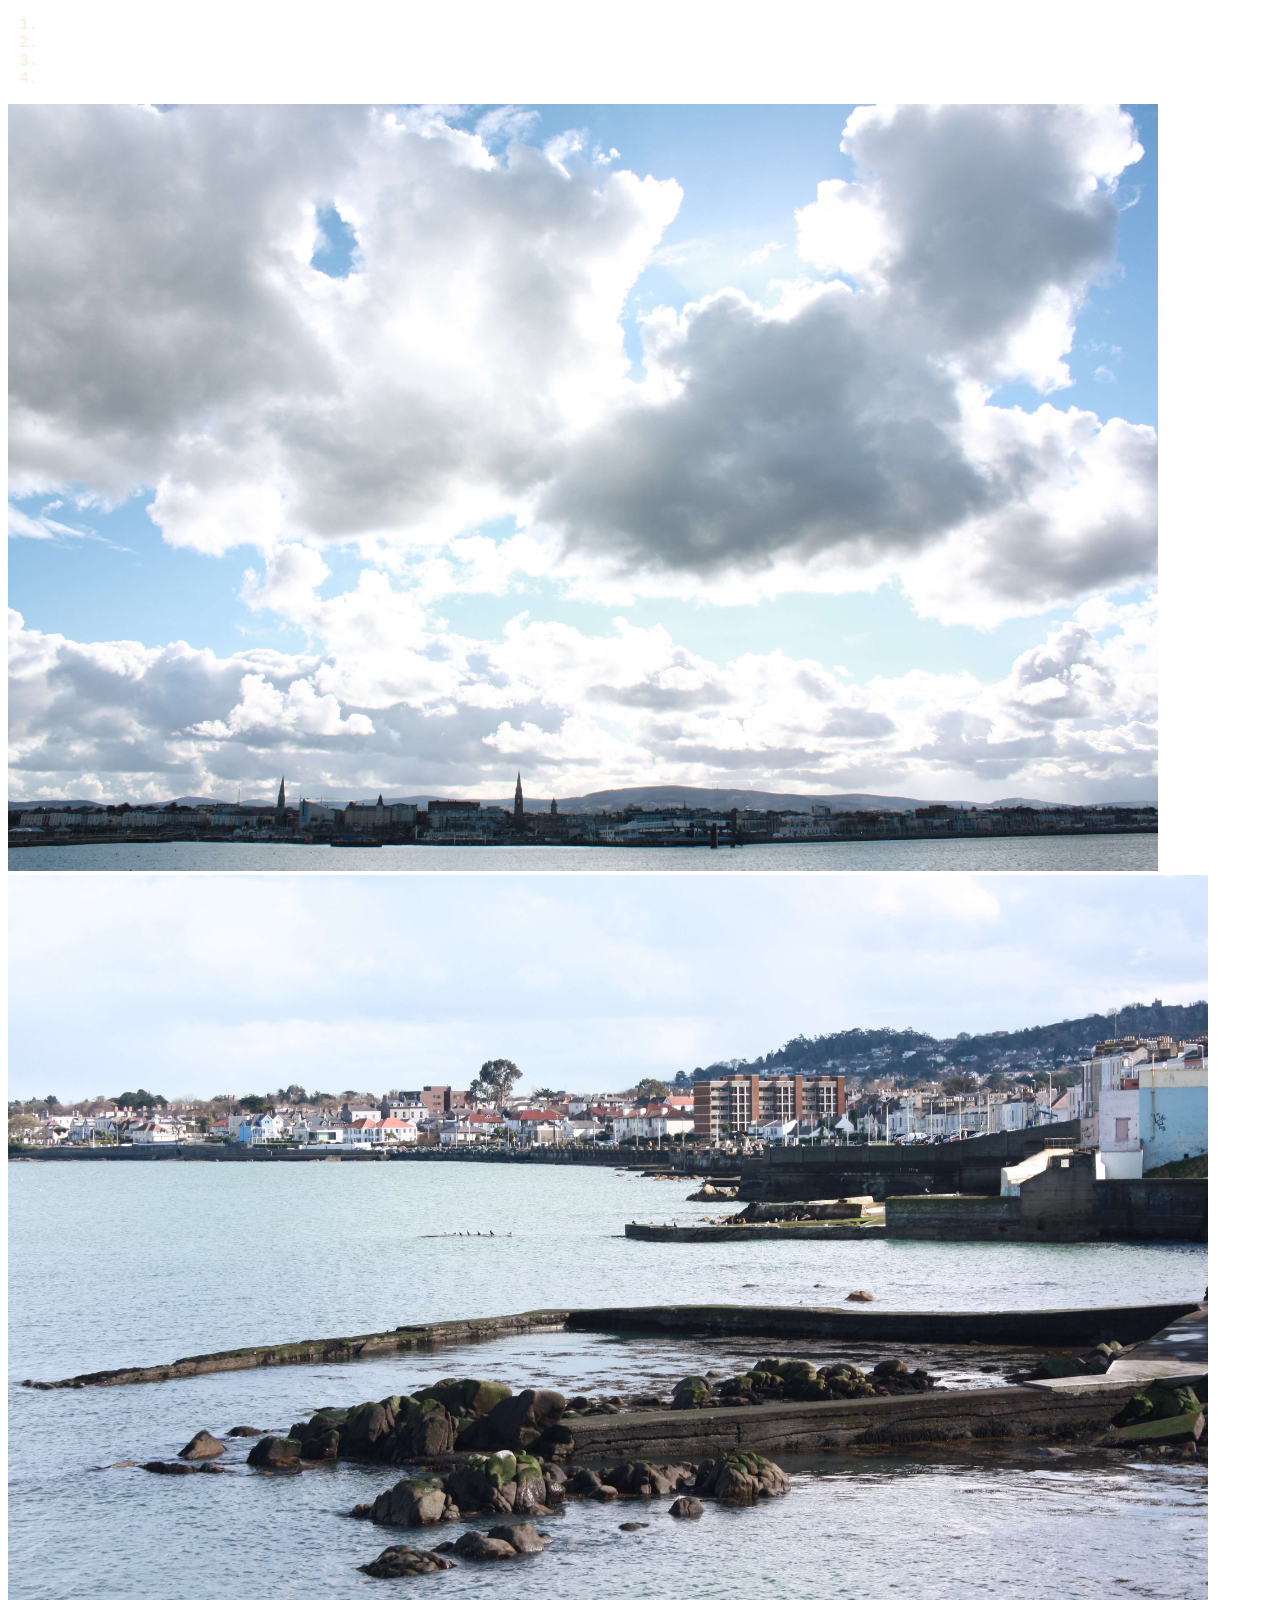
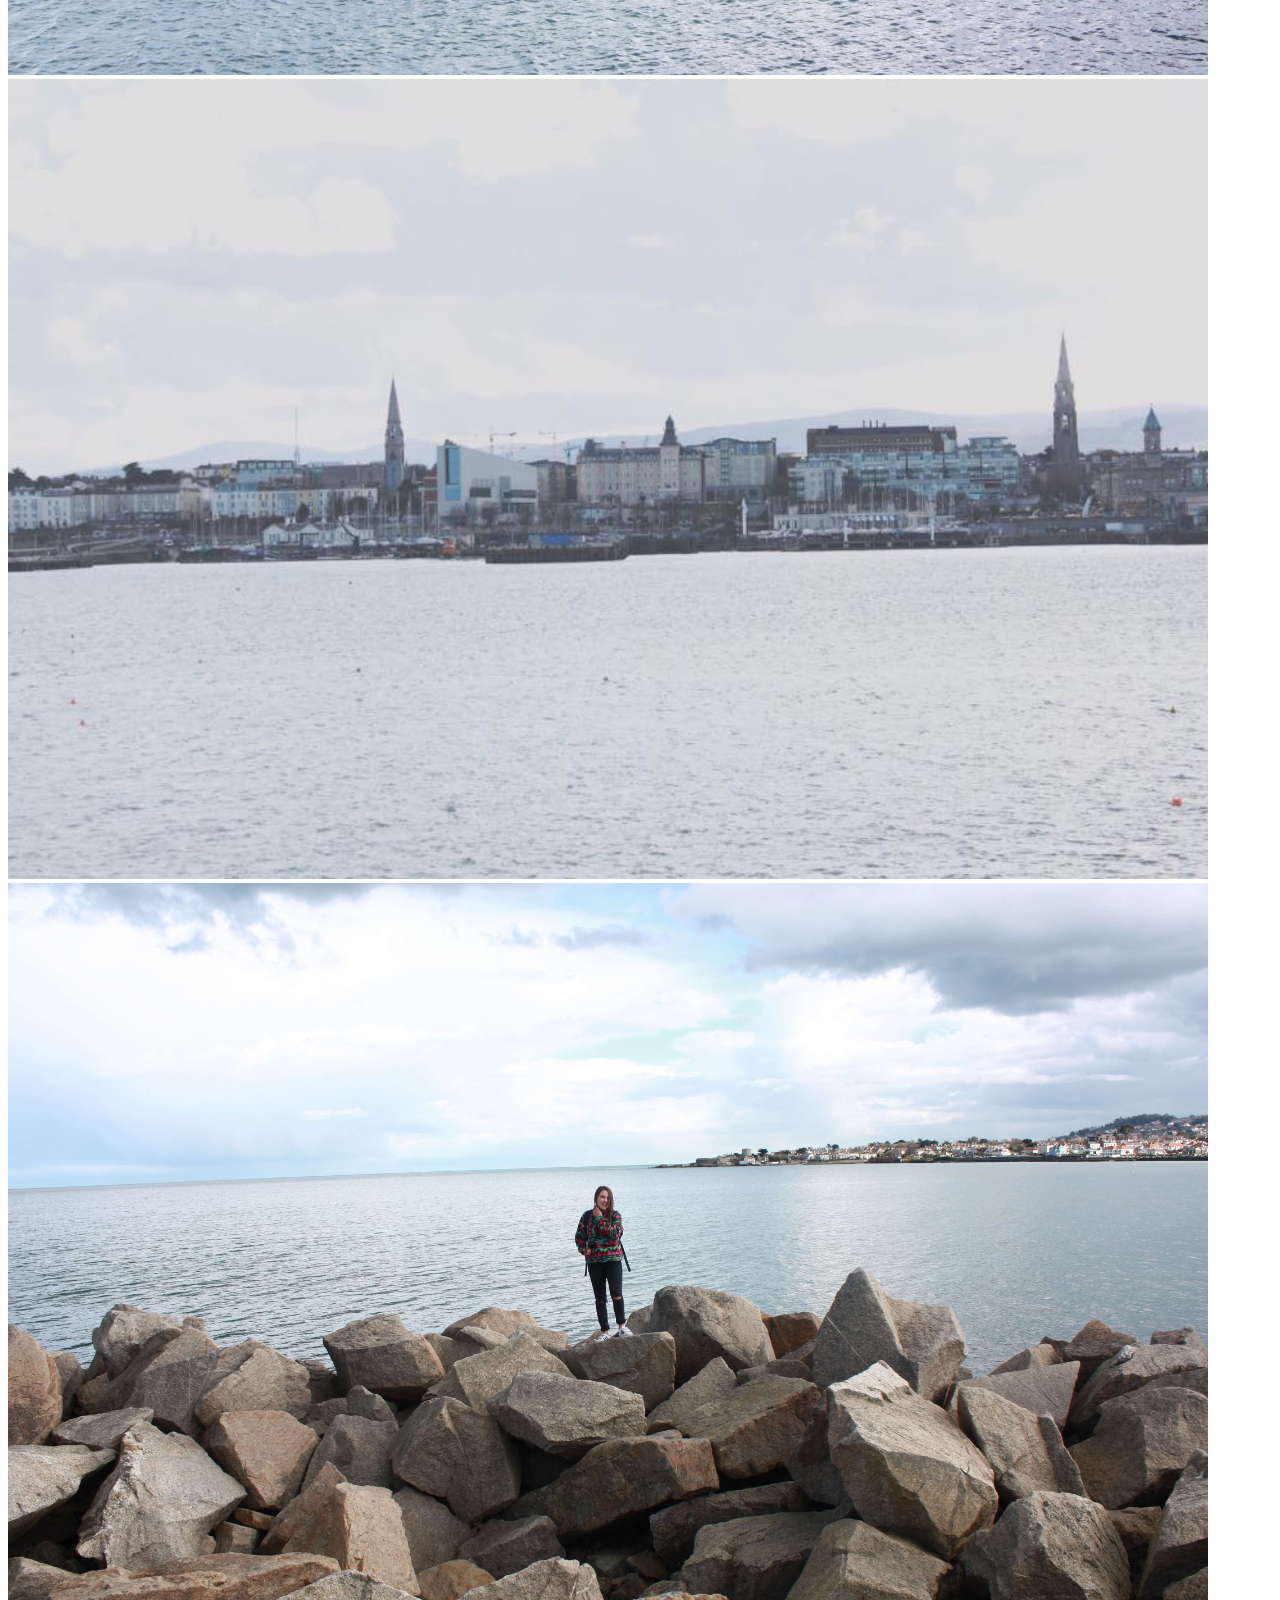
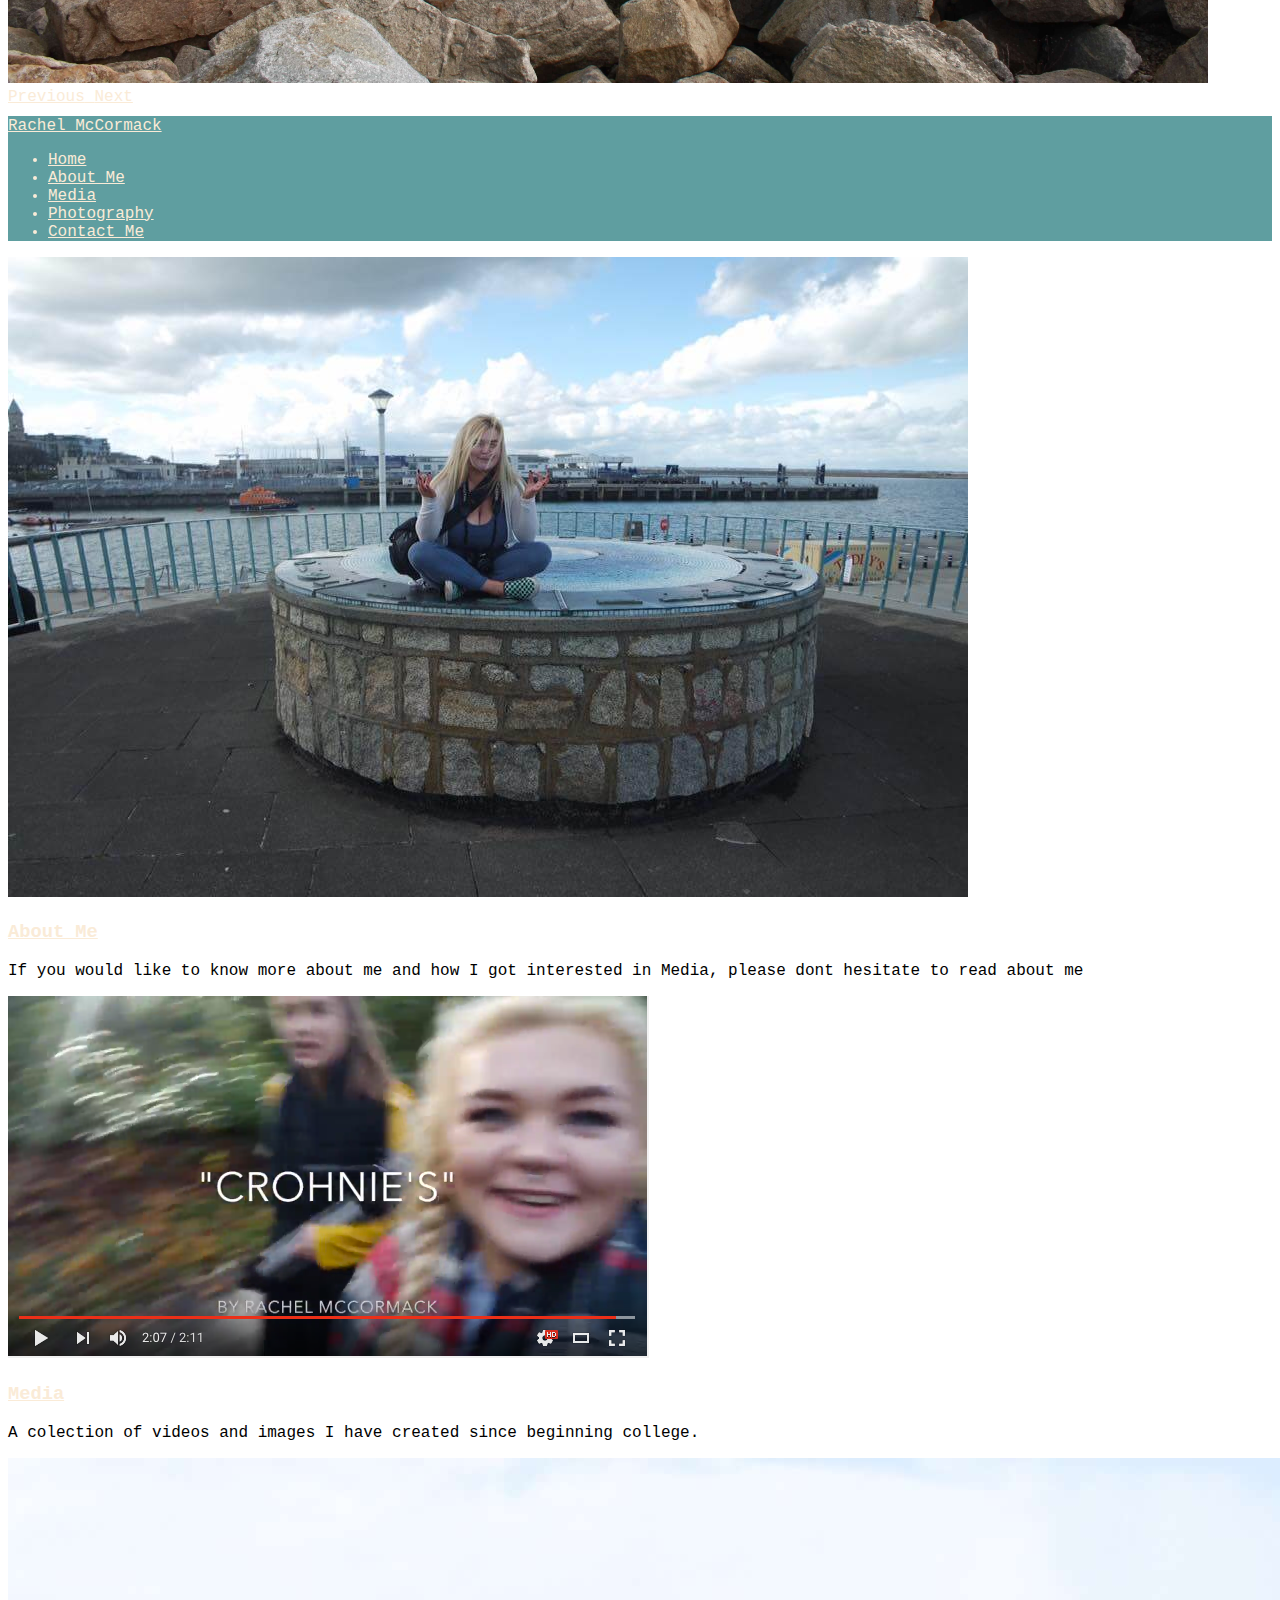
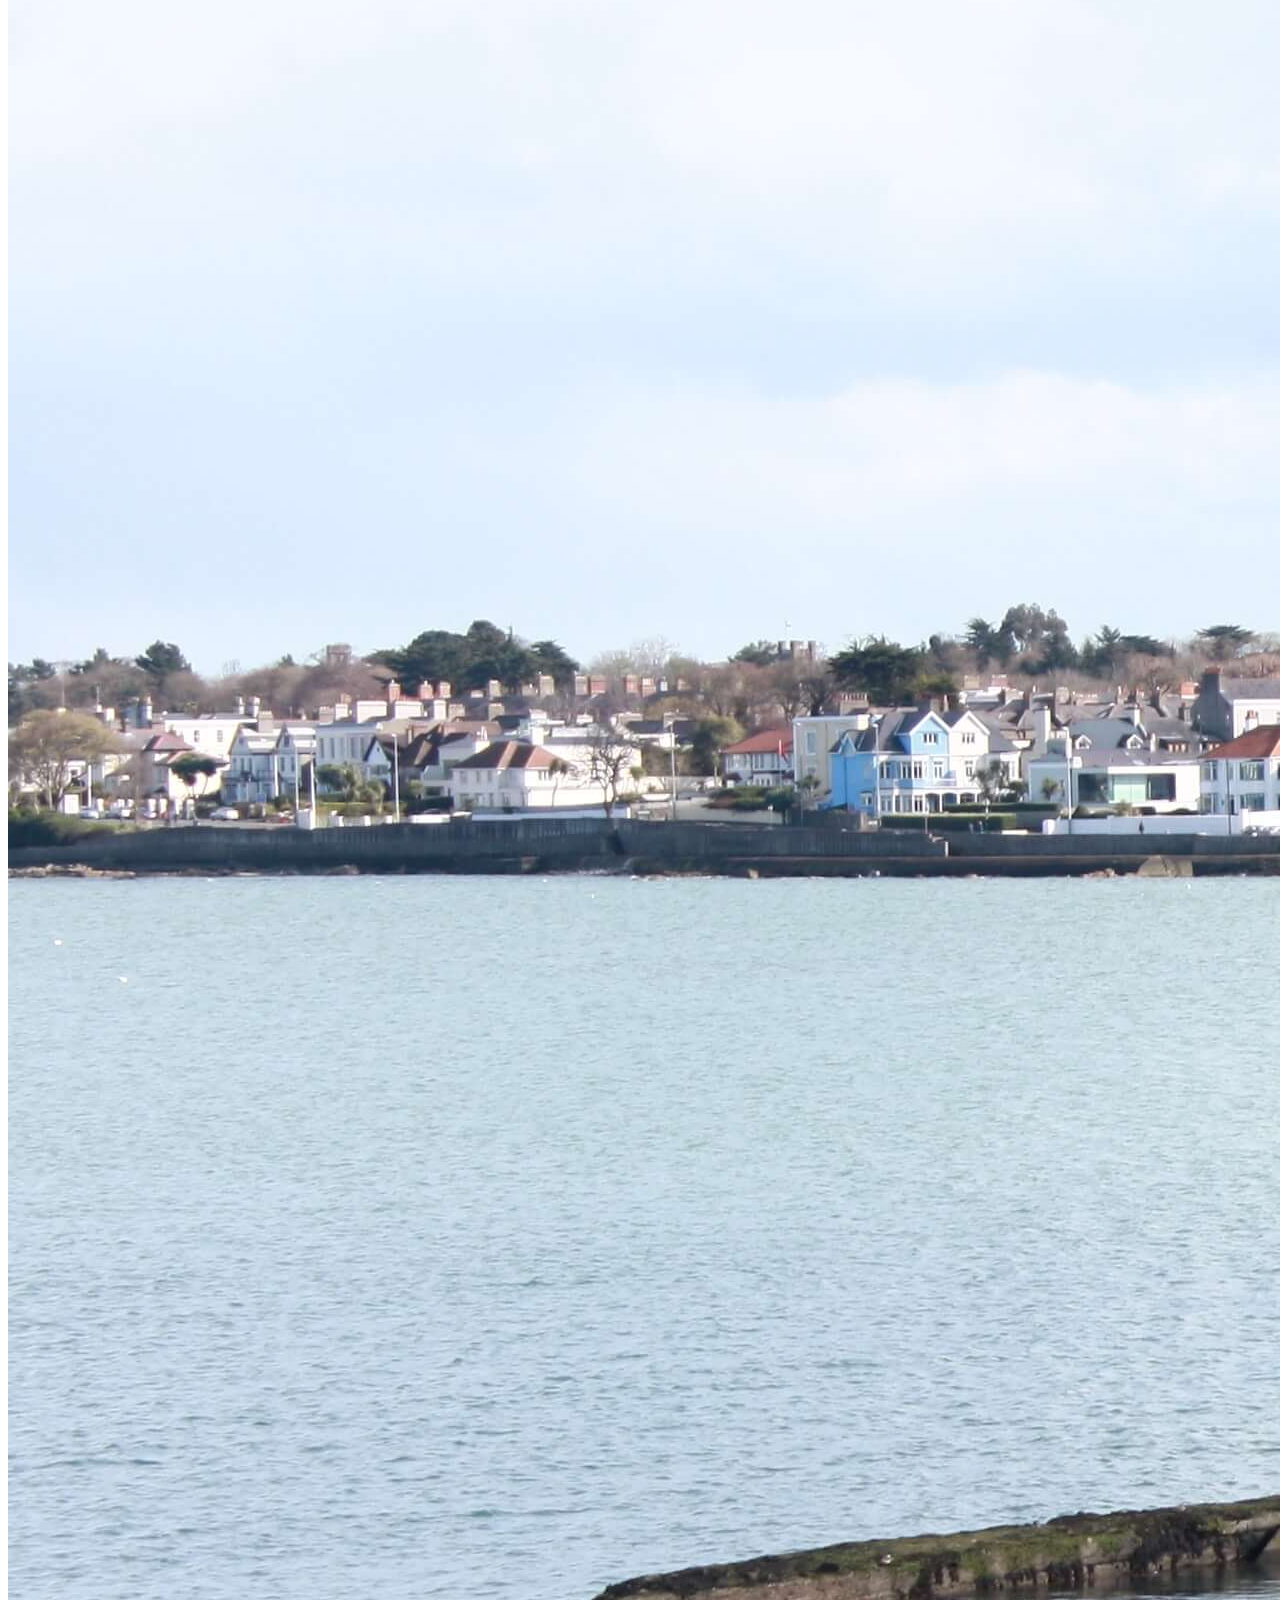
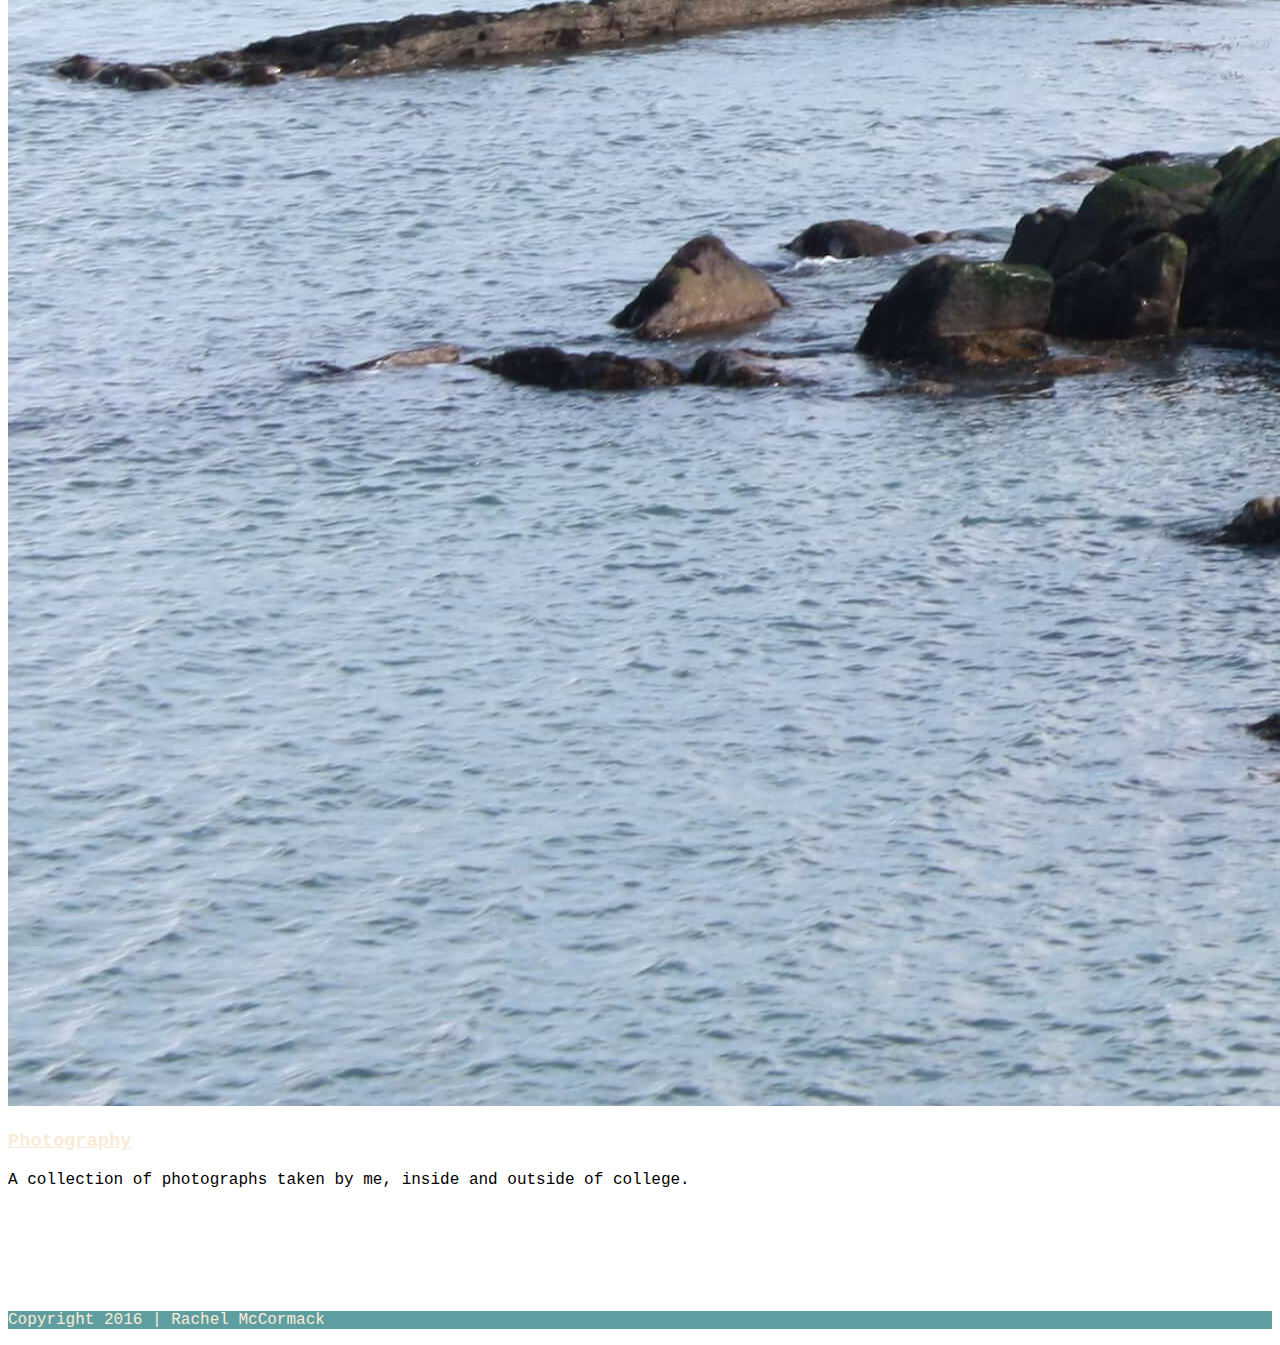
<file: index.html>
<!DOCTYPE html>
<html>
    
    <head>
        <meta charset="utf-8">
        <title>My Portfolio</title>
        <link rel="stylesheet" href="https://maxcdn.bootstrapcdn.com/bootstrap/3.3.6/css/bootstrap.min.css" integrity="sha384-1q8mTJOASx8j1Au+a5WDVnPi2lkFfwwEAa8hDDdjZlpLegxhjVME1fgjWPGmkzs7" crossorigin="anonymous">
        <link href="css/bootstrap.css" rel="bootstrap" type="text/css">
        <link href="css/stylesheet.min.css" rel="stylesheet" type="text/css">
        
        
        
    </head>
    <body>
    <div class="container">
    
<div id="myCarousel" class="carousel slide" data-ride="carousel">
  <!-- Indicators -->
  <ol class="carousel-indicators">
    <li data-target="#myCarousel" data-slide-to="0" class="active"></li>
    <li data-target="#myCarousel" data-slide-to="1"></li>
    <li data-target="#myCarousel" data-slide-to="2"></li>
    <li data-target="#myCarousel" data-slide-to="3"></li>
  </ol>

  <!-- Wrapper for slides -->
  <div class="carousel-inner" role="listbox">
    <div class="item active">
      <img src="img/sky.jpg" alt="sky" width="1150px" >
    </div>

    <div class="item">
      <img src="img/dun.jpg" alt="dun" width="1200px">
    </div>

    <div class="item">
      <img src="img/coverpic.jpg" alt="coverpic"  width="1200px">
    </div>

    <div class="item">
      <img src="img/rocks.jpg" alt="rocks"  width="1200px">
    </div>
  </div>

  <!-- Left and right controls -->
  <a class="left carousel-control" href="#myCarousel" role="button" data-slide="prev">
    <span class="glyphicon glyphicon-chevron-left" aria-hidden="true"></span>
    <span class="sr-only">Previous</span>
  </a>
  <a class="right carousel-control" href="#myCarousel" role="button" data-slide="next">
    <span class="glyphicon glyphicon-chevron-right" aria-hidden="true"></span>
    <span class="sr-only">Next</span>
  </a>
</div>
        
    
  <nav class="navbar navbar-default">
  <div class="container-fluid">
    <div class="navbar-header">
      <a class="navbar-brand" href="#">Rachel McCormack</a>
    </div>
    <ul class="nav navbar-nav">
      <li><a href="index.html">Home</a></li>
      <li><a href="aboutme.html">About Me</a></li>
      <li><a href="media.html">Media</a></li> 
      <li><a href="photography.html">Photography</a></li>
    <li><a href="contact.html">Contact Me</a></li>
    </ul>
  </div>
</nav>
        
        
 <div class="row">
            <div class="col-md-4 portfolio-item">
                <a href="">
                    <img class="img-responsive" src="img/rachel.jpg" alt="rachel">
                </a>
                <h3>
                    <a href="aboutme.html">About Me</a>
                </h3>
                <p>If you would like to know more about me and how I got interested in Media, please dont hesitate to read about me</p>
            </div>
            <div class="col-md-4 portfolio-item">
                <a href="#">
                    <img class="img-responsive" src="img/video.png" alt="video">
                </a>
                <h3>
                    <a href="media.html">Media</a>
                </h3>
                <p>A colection of videos and images I have created since beginning college.</p>
            </div>
            <div class="col-md-4 portfolio-item">
                <a href="#">
                    <img class="img-responsive" src="img/dun.jpg" alt="dun">
                </a>
                <h3>
                    <a href="photography.html">Photography</a>
                </h3>
                <p>A collection of photographs taken by me, inside and outside of college.</p>
            </div>
        </div>
    <br>
        <br>
        <br>
        <br>
        <br>
        
    
    <footer class="footer">
      <div class="container">
        <p class="text-muted">Copyright 2016 | Rachel McCormack</p>
      </div>
    </footer>   
        </div>   

    <script src="https://maxcdn.bootstrapcdn.com/bootstrap/3.3.6/js/bootstrap.min.js" integrity="sha384-0mSbJDEHialfmuBBQP6A4Qrprq5OVfW37PRR3j5ELqxss1yVqOtnepnHVP9aJ7xS" crossorigin="anonymous"></script><script type="text/javascript" src="js/jquery-2.2.3.min.js"></script>
    <script type="text/javascript" src="js/bootstrap.min.js"></script>
    </body>
</html>
</file>
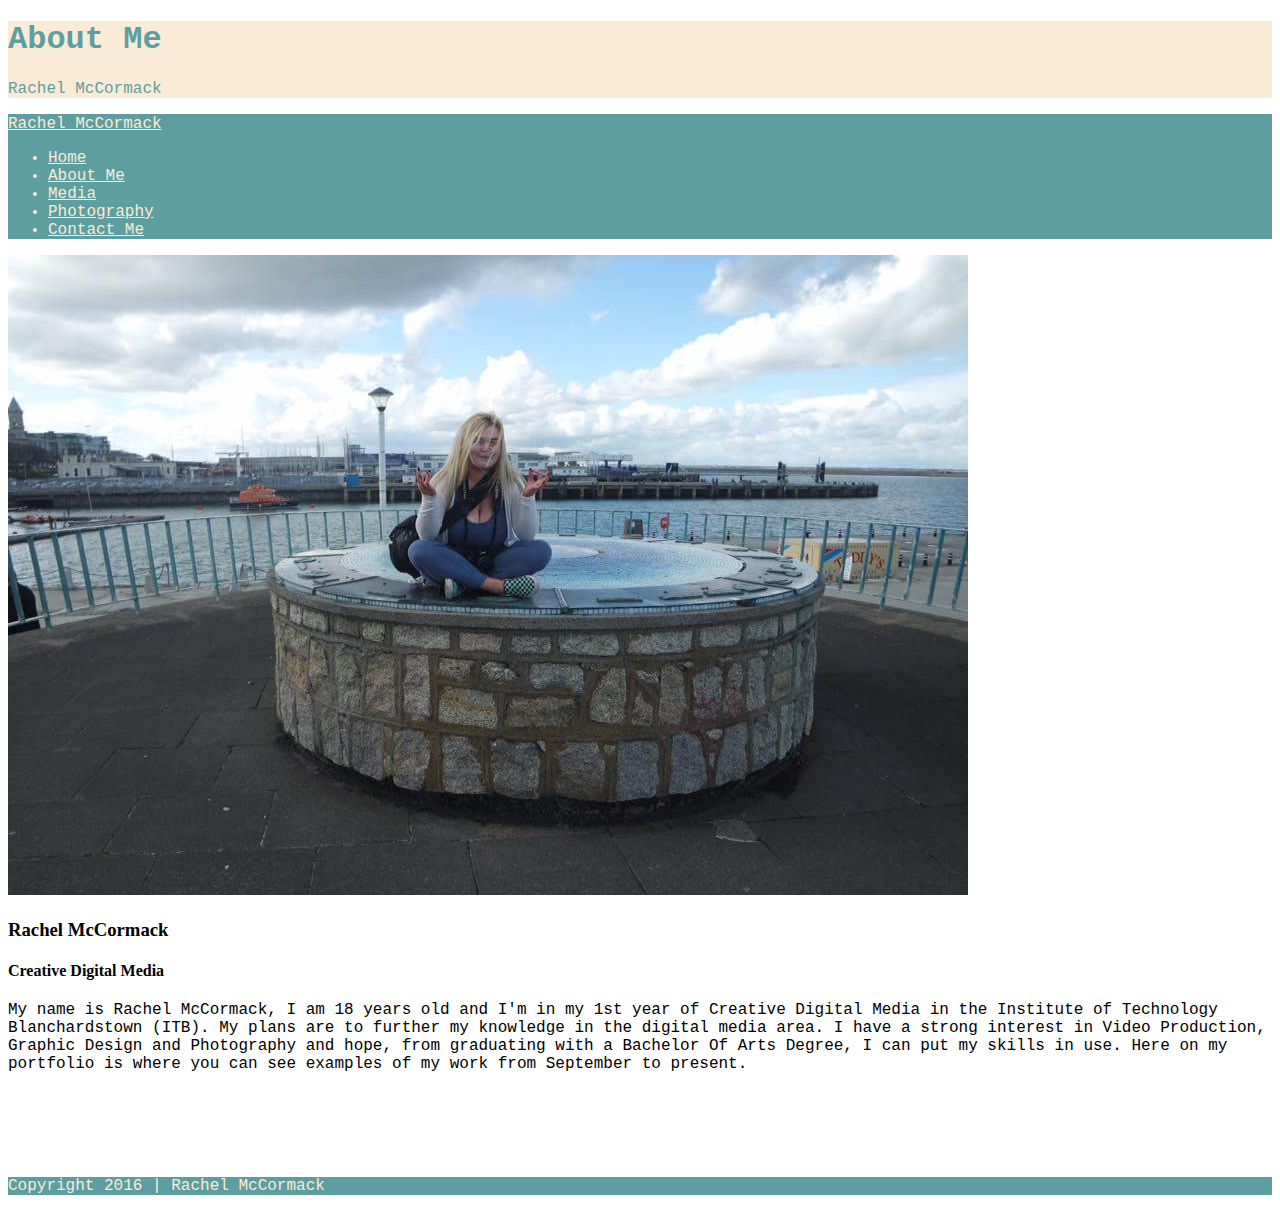
<file: aboutme.html>
<!DOCTYPE html>
<html>
    
    <head>
        <meta charset="utf-8">
        <title>My Portfolio</title>
        <link rel="stylesheet" href="https://maxcdn.bootstrapcdn.com/bootstrap/3.3.6/css/bootstrap.min.css" integrity="sha384-1q8mTJOASx8j1Au+a5WDVnPi2lkFfwwEAa8hDDdjZlpLegxhjVME1fgjWPGmkzs7" crossorigin="anonymous">
        <link href="css/bootstrap.css" rel="bootstrap" type="text/css">
        <link href="css/stylesheet.min.css" rel="stylesheet" type="text/css">
        
        
        
    </head>
    <body>
    
    <div class="container">

 <div class="jumbotron">
        <h1>About Me</h1> 
        <p>Rachel McCormack</p>
        </div>
        
    
    <nav class="navbar navbar-default">
  <div class="container-fluid">
    <div class="navbar-header">
      <a class="navbar-brand" href="#">Rachel McCormack</a>
    </div>
    <ul class="nav navbar-nav">
      <li><a href="index.html">Home</a></li>
      <li><a href="aboutme.html">About Me</a></li>
      <li><a href="media.html">Media</a></li> 
      <li><a href="photography.html">Photography</a></li>
    <li><a href="contact.html">Contact Me</a></li>
    </ul>
  </div>
</nav>
        
<div class="row">
            <div class="col-md-7">
                <a href="#">
                    <img class="img-responsive" src="img/rachel.jpg" alt="rachel">
                </a>
            </div>
            <div class="col-md-5">
                <h3>Rachel McCormack</h3>
                <h4>Creative Digital Media</h4>
                <p>My name is Rachel McCormack, I am 18 years old and I'm in my 1st year of Creative Digital Media in the Institute of Technology Blanchardstown (ITB). My plans are to further my knowledge in the digital media area. I have a strong interest in Video Production, Graphic Design and Photography and hope, from graduating with a Bachelor Of Arts Degree, I can put my skills in use. Here on my portfolio is where you can see examples of my work from September to present.</p>
            </div>
        </div>
<br>
<br>
<br>
<br>

 <footer class="footer">
     <div class="container">
       
        <p class="text-muted">Copyright 2016 | Rachel McCormack</p>
      </div>

    </footer>   
        
</div>

    
       

    <script src="https://maxcdn.bootstrapcdn.com/bootstrap/3.3.6/js/bootstrap.min.js" integrity="sha384-0mSbJDEHialfmuBBQP6A4Qrprq5OVfW37PRR3j5ELqxss1yVqOtnepnHVP9aJ7xS" crossorigin="anonymous"></script><script type="text/javascript" src="js/jquery-2.2.3.min.js"></script>
    <script type="text/javascript" src="js/bootstrap.min.js"></script>
    </body>
</html>
</file>
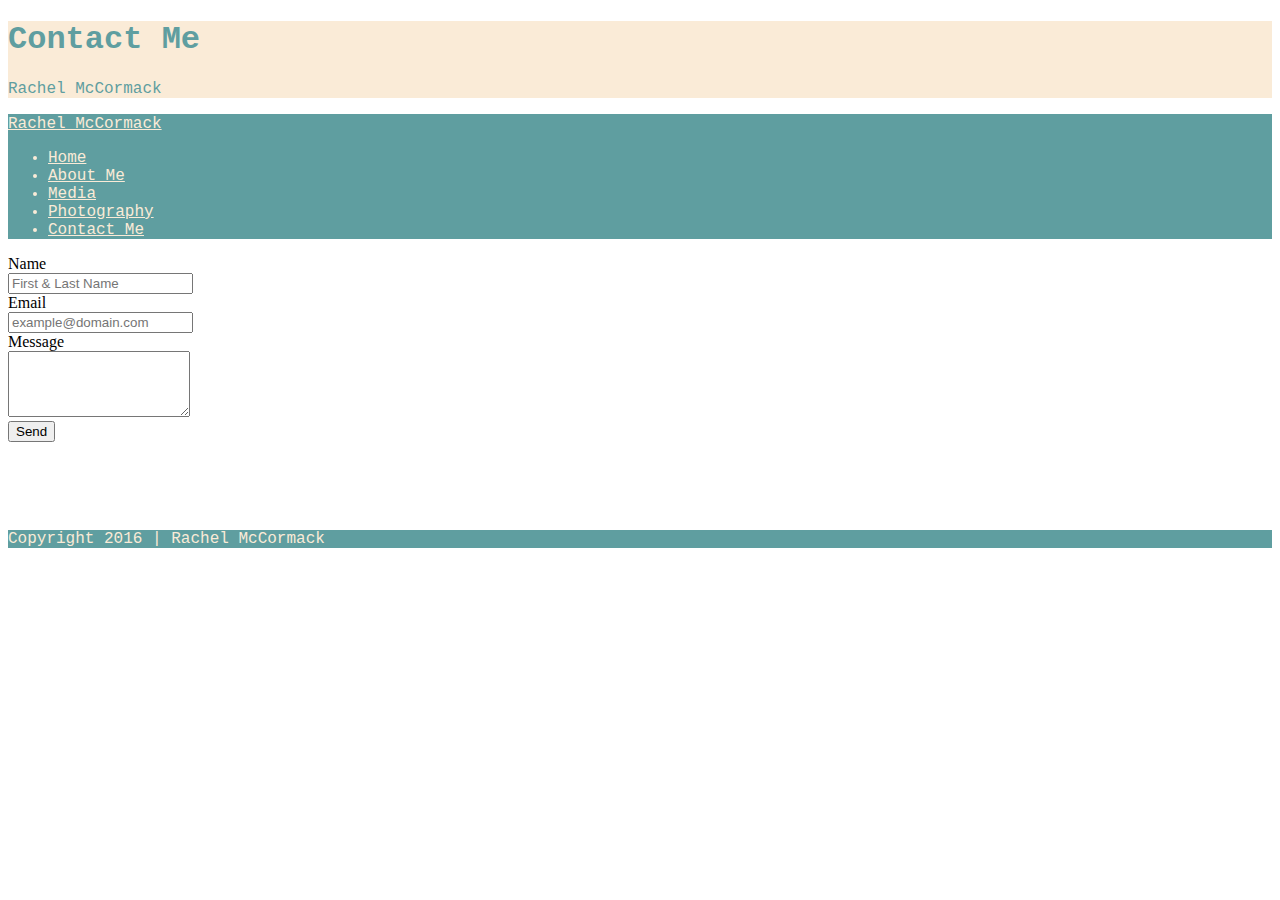
<file: contact.html>
<!DOCTYPE html>
<html>
    
    <head>
        <meta charset="utf-8">
        <title>My Portfolio</title>
        <link rel="stylesheet" href="https://maxcdn.bootstrapcdn.com/bootstrap/3.3.6/css/bootstrap.min.css" integrity="sha384-1q8mTJOASx8j1Au+a5WDVnPi2lkFfwwEAa8hDDdjZlpLegxhjVME1fgjWPGmkzs7" crossorigin="anonymous">
        <link href="css/bootstrap.css" rel="bootstrap" type="text/css">
        <link href="css/stylesheet.min.css" rel="stylesheet" type="text/css">
        
        
        
    </head>
    <body>
    <div class="container">
        
    <div class="jumbotron">
        <h1>Contact Me</h1> 
        <p>Rachel McCormack</p>
        </div>
       
    
    <nav class="navbar navbar-default">
  <div class="container-fluid">
    <div class="navbar-header">
      <a class="navbar-brand" href="#">Rachel McCormack</a>
    </div>
    <ul class="nav navbar-nav">
      <li><a href="index.html">Home</a></li>
      <li><a href="aboutme.html">About Me</a></li>
      <li><a href="media.html">Media</a></li> 
      <li><a href="photography.html">Photography</a></li>
        <li><a href="contact.html">Contact Me</a></li>
    </ul>
  </div>
</nav>
        
        
<form class="form-horizontal" role="form" method="post" action="index.php">
	<div class="form-group">
		<label for="name" class="col-sm-2 control-label">Name</label>
		<div class="col-sm-10">
			<input type="text" class="form-control" id="name" name="name" placeholder="First & Last Name" value="">
		</div>
	</div>
	<div class="form-group">
		<label for="email" class="col-sm-2 control-label">Email</label>
		<div class="col-sm-10">
			<input type="email" class="form-control" id="email" name="email" placeholder="example@domain.com" value="">
		</div>
	</div>
	<div class="form-group">
		<label for="message" class="col-sm-2 control-label">Message</label>
		<div class="col-sm-10">
			<textarea class="form-control" rows="4" name="message"></textarea>
		</div>
	</div>
	<div class="form-group">
		<div class="col-sm-10 col-sm-offset-2">
			<input id="submit" name="submit" type="submit" value="Send" class="btn btn-primary">
		</div>
	</div>
	<div class="form-group">
		<div class="col-sm-10 col-sm-offset-2">
			<! Will be used to display an alert to the user>
		</div>
	</div>
</form>
<br>
<br>
<br>
<br>

 <footer class="footer">
      <div class="container">
        <p class="text-muted">Copyright 2016 | Rachel McCormack</p>
      </div>
    </footer>      
 </div>      

    <script src="https://maxcdn.bootstrapcdn.com/bootstrap/3.3.6/js/bootstrap.min.js" integrity="sha384-0mSbJDEHialfmuBBQP6A4Qrprq5OVfW37PRR3j5ELqxss1yVqOtnepnHVP9aJ7xS" crossorigin="anonymous"></script><script type="text/javascript" src="js/jquery-2.2.3.min.js"></script>
    <script type="text/javascript" src="js/bootstrap.min.js"></script>
    </body>
</html>
</file>
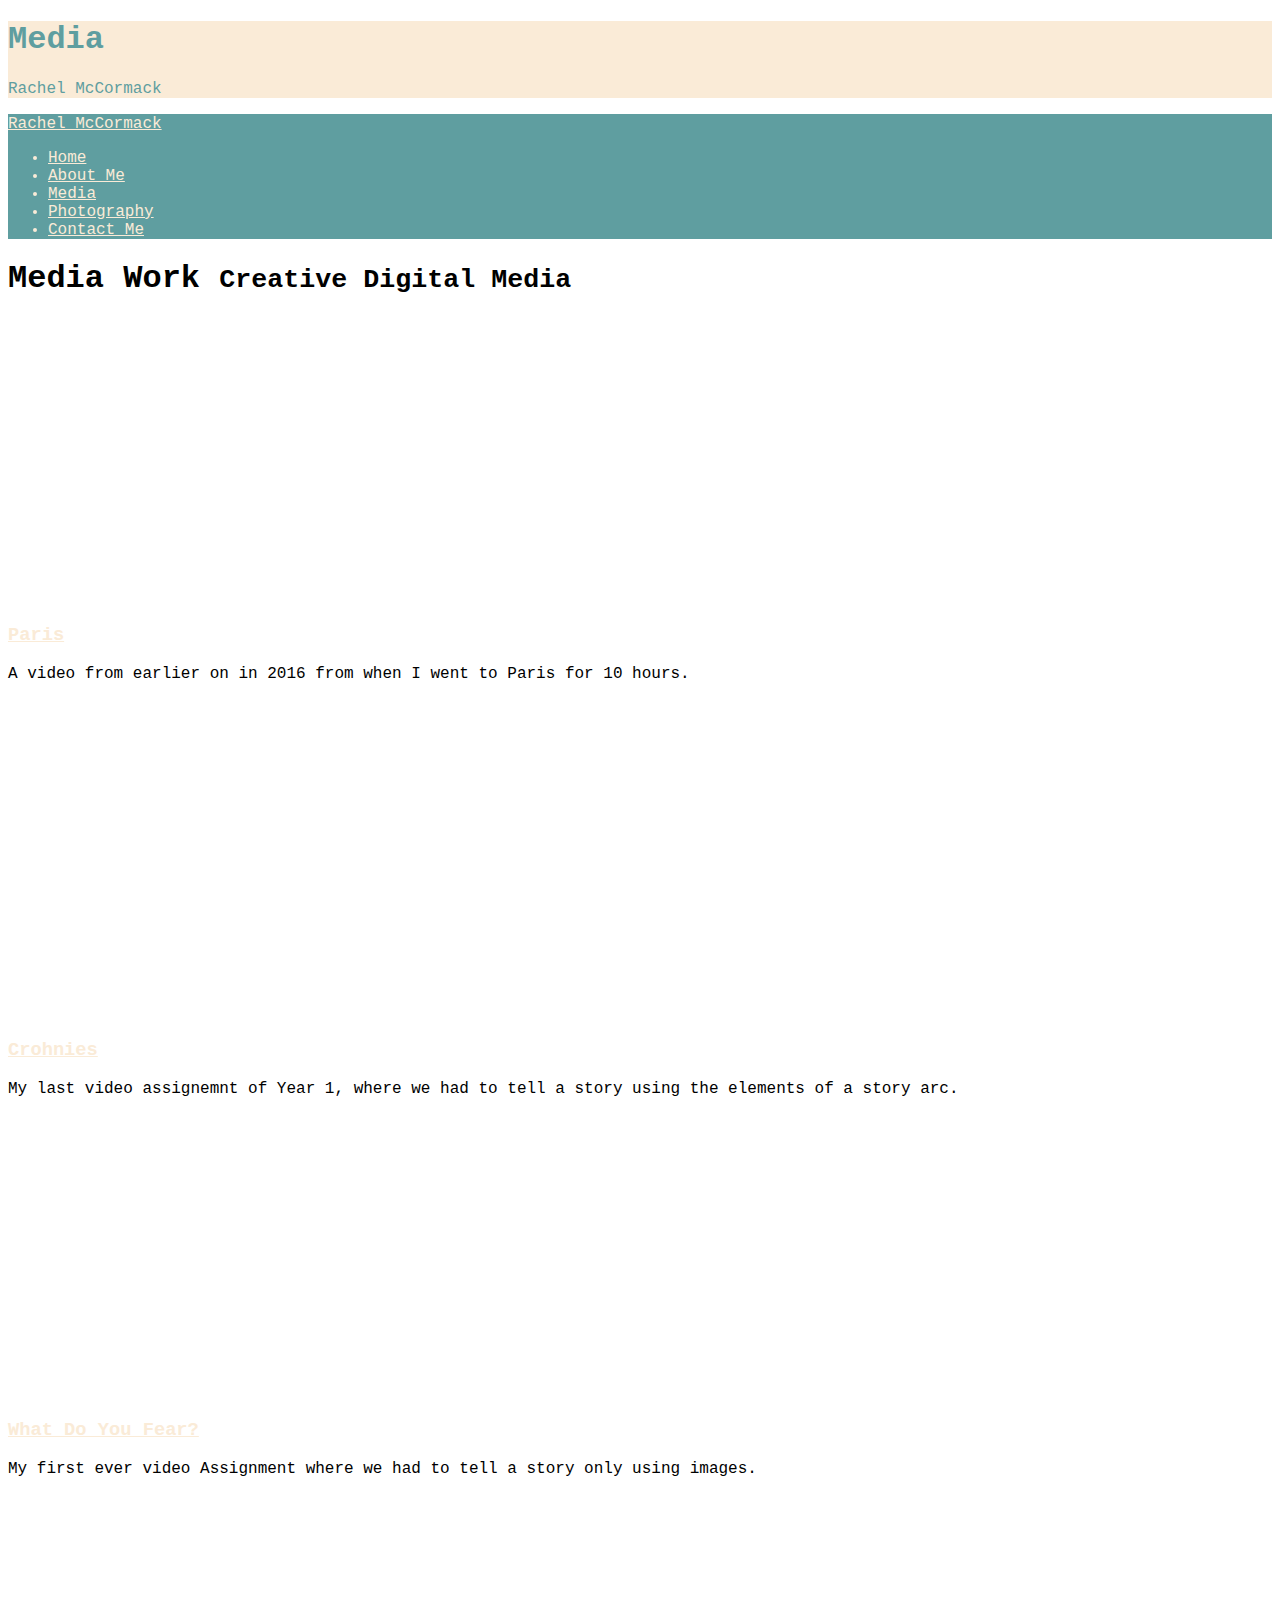
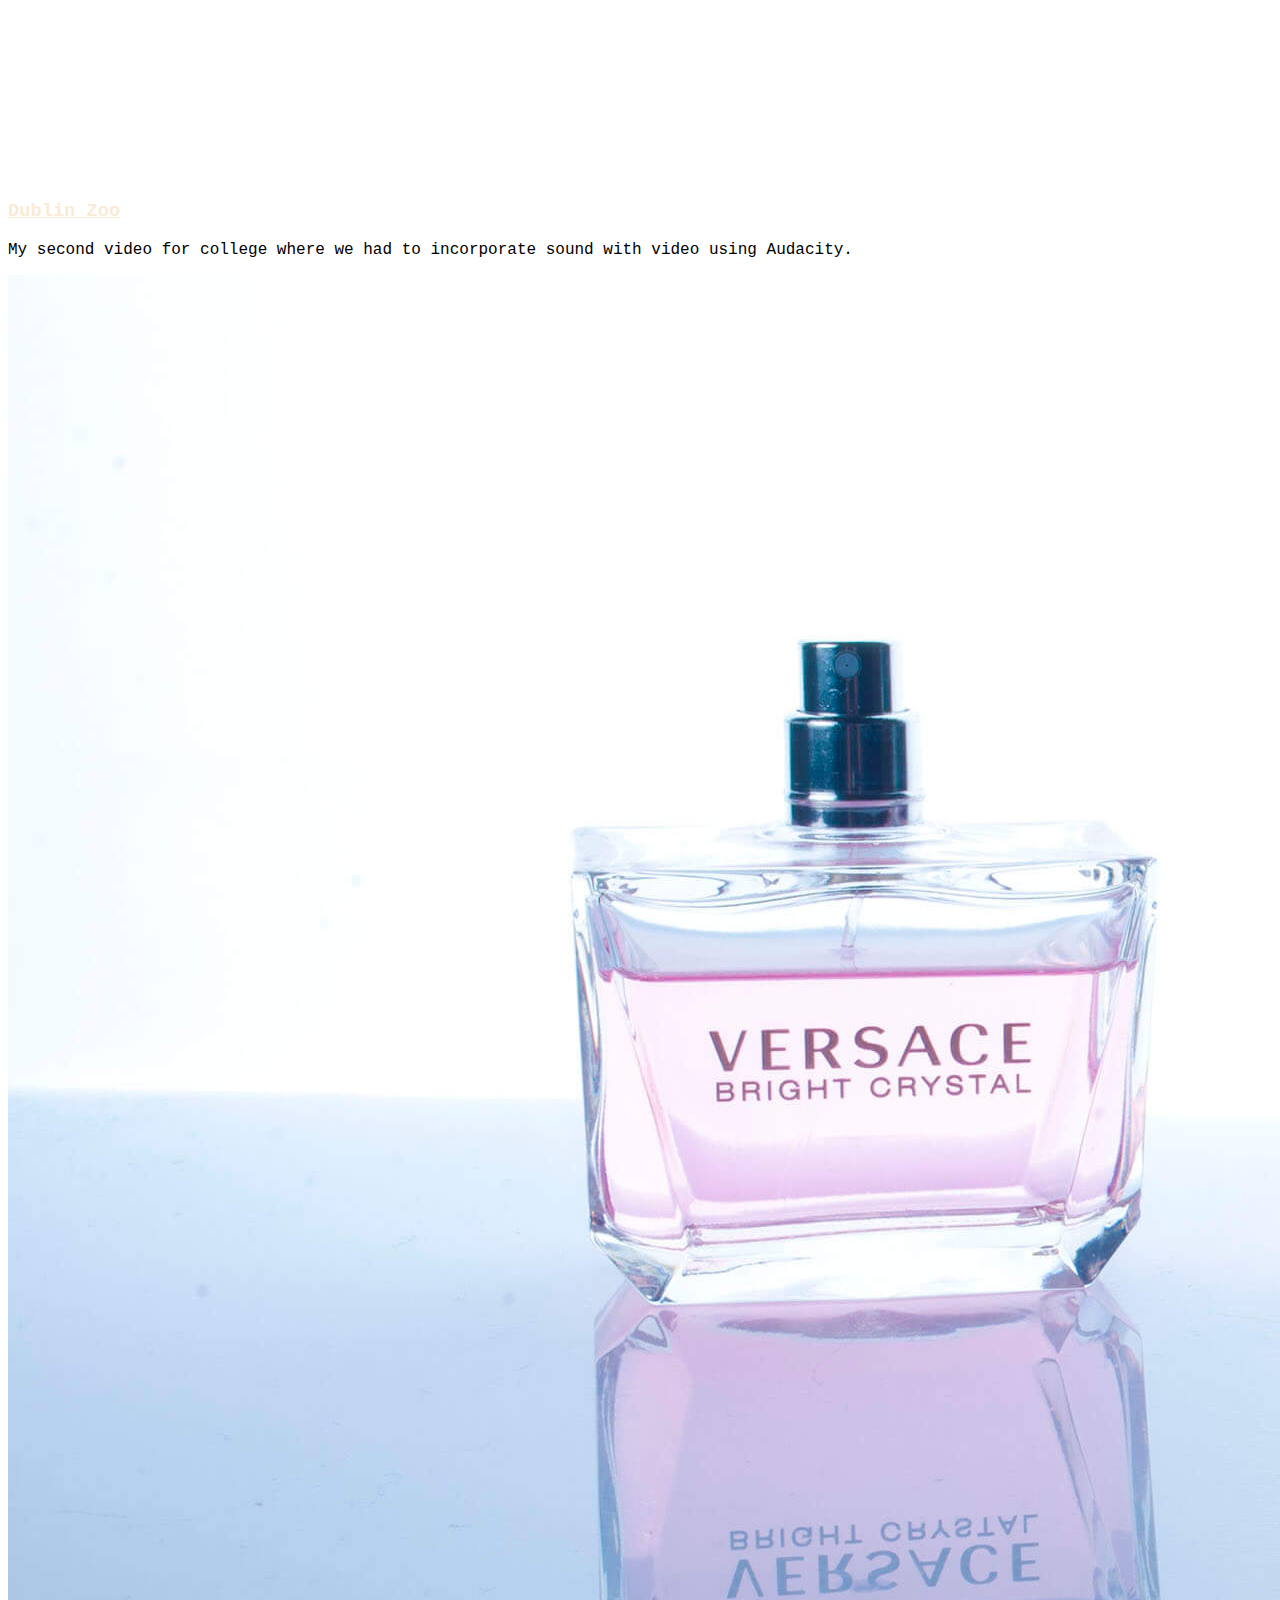
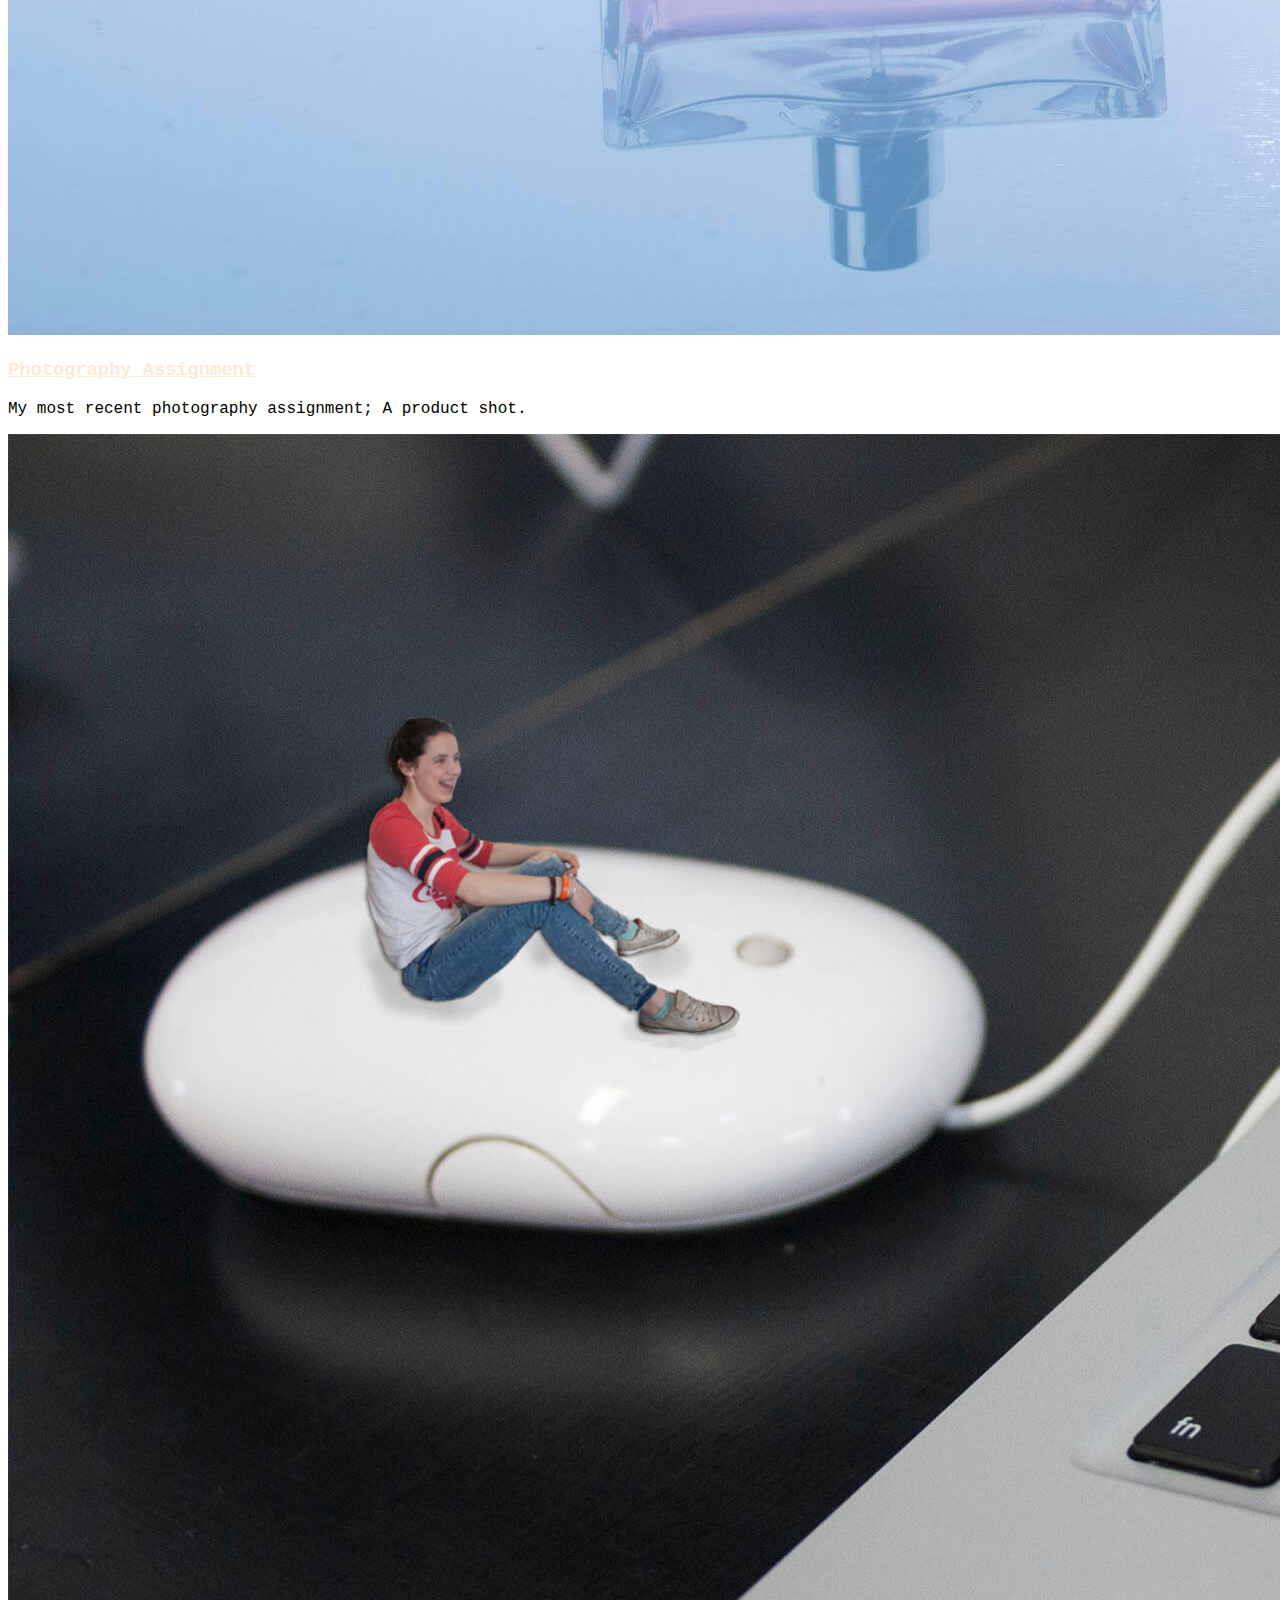
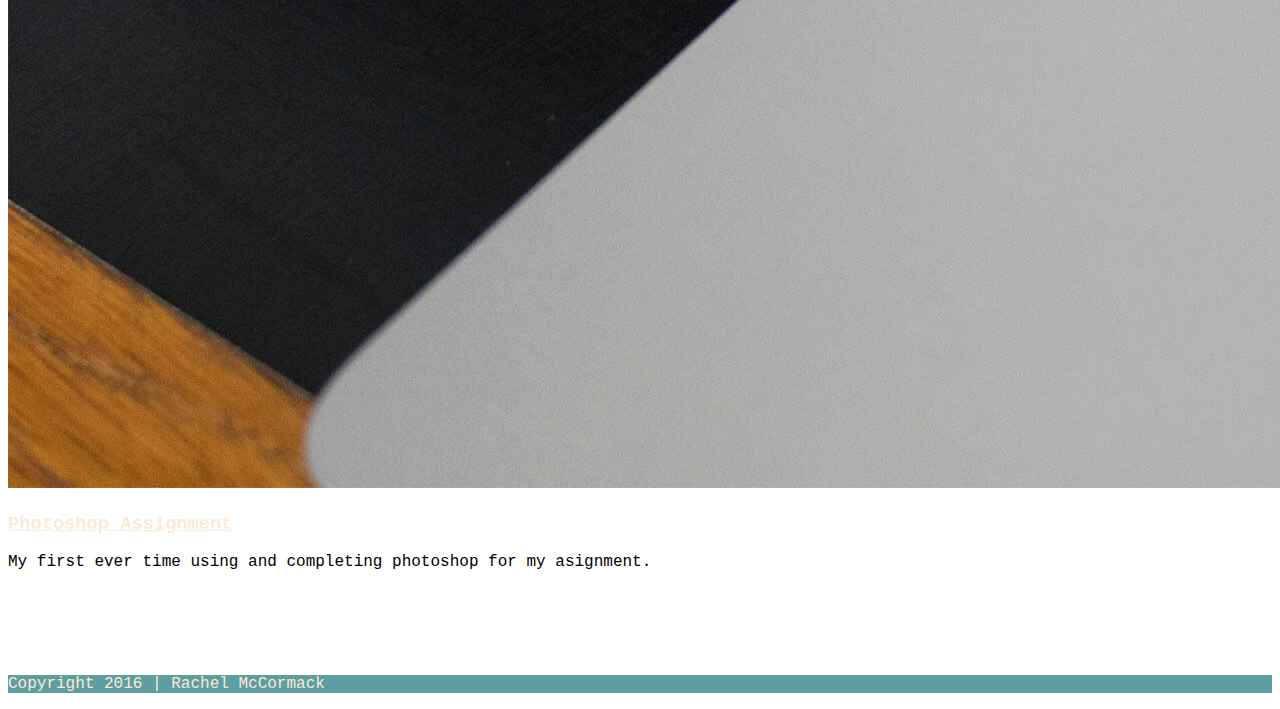
<file: media.html>
<!DOCTYPE html>
<html>
    
    <head>
        <meta charset="utf-8">
        <title>My Portfolio</title>
        <link rel="stylesheet" href="https://maxcdn.bootstrapcdn.com/bootstrap/3.3.6/css/bootstrap.min.css" integrity="sha384-1q8mTJOASx8j1Au+a5WDVnPi2lkFfwwEAa8hDDdjZlpLegxhjVME1fgjWPGmkzs7" crossorigin="anonymous">
        <link href="css/bootstrap.css" rel="bootstrap" type="text/css">
        <link href="css/stylesheet.min.css" rel="stylesheet" type="text/css">
        
        
        
    </head>
    <body>
    <div class="container">
    <div class="jumbotron">
        <h1>Media</h1> 
        <p>Rachel McCormack</p>
        </div>
        
    <nav class="navbar navbar-default">
  <div class="container-fluid">
    <div class="navbar-header">
      <a class="navbar-brand" href="#">Rachel McCormack</a>
    </div>
    <ul class="nav navbar-nav">
      <li><a href="index.html">Home</a></li>
      <li><a href="aboutme.html">About Me</a></li>
      <li><a href="media.html">Media</a></li> 
      <li><a href="photography.html">Photography</a></li>
        <li><a href="contact.html">Contact Me</a></li>
    </ul>
  </div>
</nav>
        
        <div class="row">
            <div class="col-lg-12">
                <h1 class="page-header">Media Work
                    <small>Creative Digital Media</small>
                </h1>
            </div>
        </div>
        <!-- /.row -->

        <!-- Projects Row -->
        <div class="row">
            <div class="col-md-6 portfolio-item">
                <a href="#">
                   <iframe id="video1" width="500" height="281" src="https://www.youtube.com/embed/gIR04HvX1cY" frameborder="0" allowfullscreen></iframe><br>
                </a>
                <h3>
                    <a href="#">Paris</a>
                </h3>
                <p>A video from earlier on in 2016 from when I went to Paris for 10 hours.</p>
            </div>
            <div class="col-md-6 portfolio-item">
                <a href="#">
                      <iframe width="560" height="315" src="https://www.youtube.com/embed/lyq-ekDYIxg" frameborder="0" allowfullscreen></iframe>
                    
                </a>
                <h3>
                    <a href="#">Crohnies</a>
                </h3>
                <p>My last video assignemnt of Year 1, where we had to tell a story using the elements of a story arc. </p>
            </div>
        </div>
        <!-- /.row -->

        <!-- Projects Row -->
        <div class="row">
            <div class="col-md-6 portfolio-item">
                <a href="#">
                    <iframe id="video3" src="https://player.vimeo.com/video/141888958" width="500" height="281" frameborder="0" webkitallowfullscreen mozallowfullscreen allowfullscreen></iframe>
                </a>
                <h3>
                    <a href="#">What Do You Fear?</a>
                </h3>
                <p>My first ever video Assignment where we had to tell a story only using images.</p>
            </div>
            <div class="col-md-6 portfolio-item">
                <a href="#">
                    <iframe id="video2" src="https://player.vimeo.com/video/148562695" width="500" height="281" frameborder="0" webkitallowfullscreen mozallowfullscreen allowfullscreen></iframe>
                  
                </a>
                <h3>
                    <a href="#">Dublin Zoo</a>
                </h3>
                <p>My second video for college where we had to incorporate sound with video using 
            Audacity.</p>
            </div>
        </div>
        <!-- /.row -->

        <!-- Projects Row -->
        <div class="row">
            <div class="col-md-6 portfolio-item">
                <a href="#">
                    <img class="img-responsive" src="img/productshot.jpg" alt="productshot">
                </a>
                <h3>
                    <a href="#">Photography Assignment</a>
                </h3>
                <p>My most recent photography assignment; A product shot.</p>
            </div>
            <div class="col-md-6 portfolio-item">
                <a href="#">
                    <img class="img-responsive" src="img/photoshop.jpg" alt="photoshop">
                </a>
                <h3>
                    <a href="#">Photoshop Assignment</a>
                </h3>
                <p>My first ever time using and completing photoshop for my asignment.</p>
            </div>
        </div>
        <!-- /.row -->
        <br>
<br>
<br>
<br>

        <footer class="footer">
      <div class="container">
        <p class="text-muted">Copyright 2016 | Rachel McCormack</p>
      </div>
    </footer>   
        
        </div>
    
       

    <script src="https://maxcdn.bootstrapcdn.com/bootstrap/3.3.6/js/bootstrap.min.js" integrity="sha384-0mSbJDEHialfmuBBQP6A4Qrprq5OVfW37PRR3j5ELqxss1yVqOtnepnHVP9aJ7xS" crossorigin="anonymous"></script><script type="text/javascript" src="js/jquery-2.2.3.min.js"></script>
    <script type="text/javascript" src="js/bootstrap.min.js"></script>
    </body>
</html>
</file>
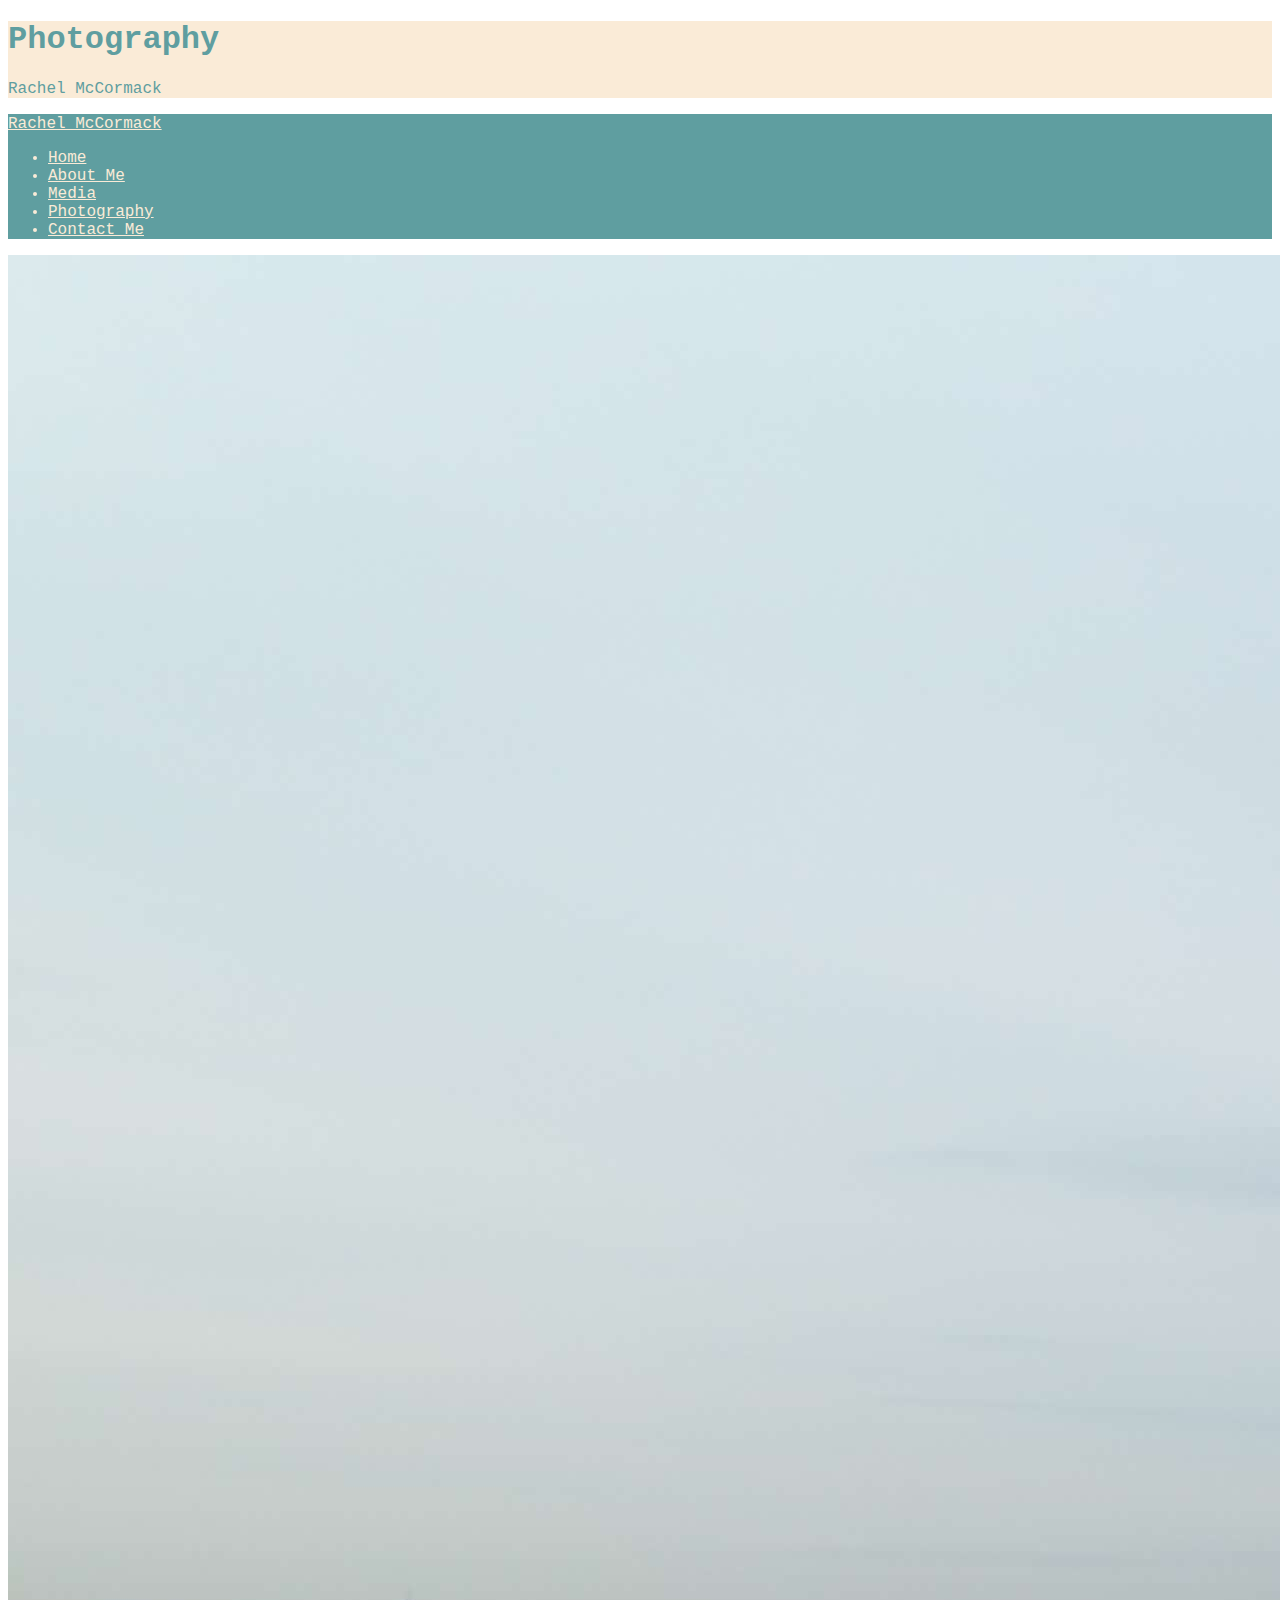
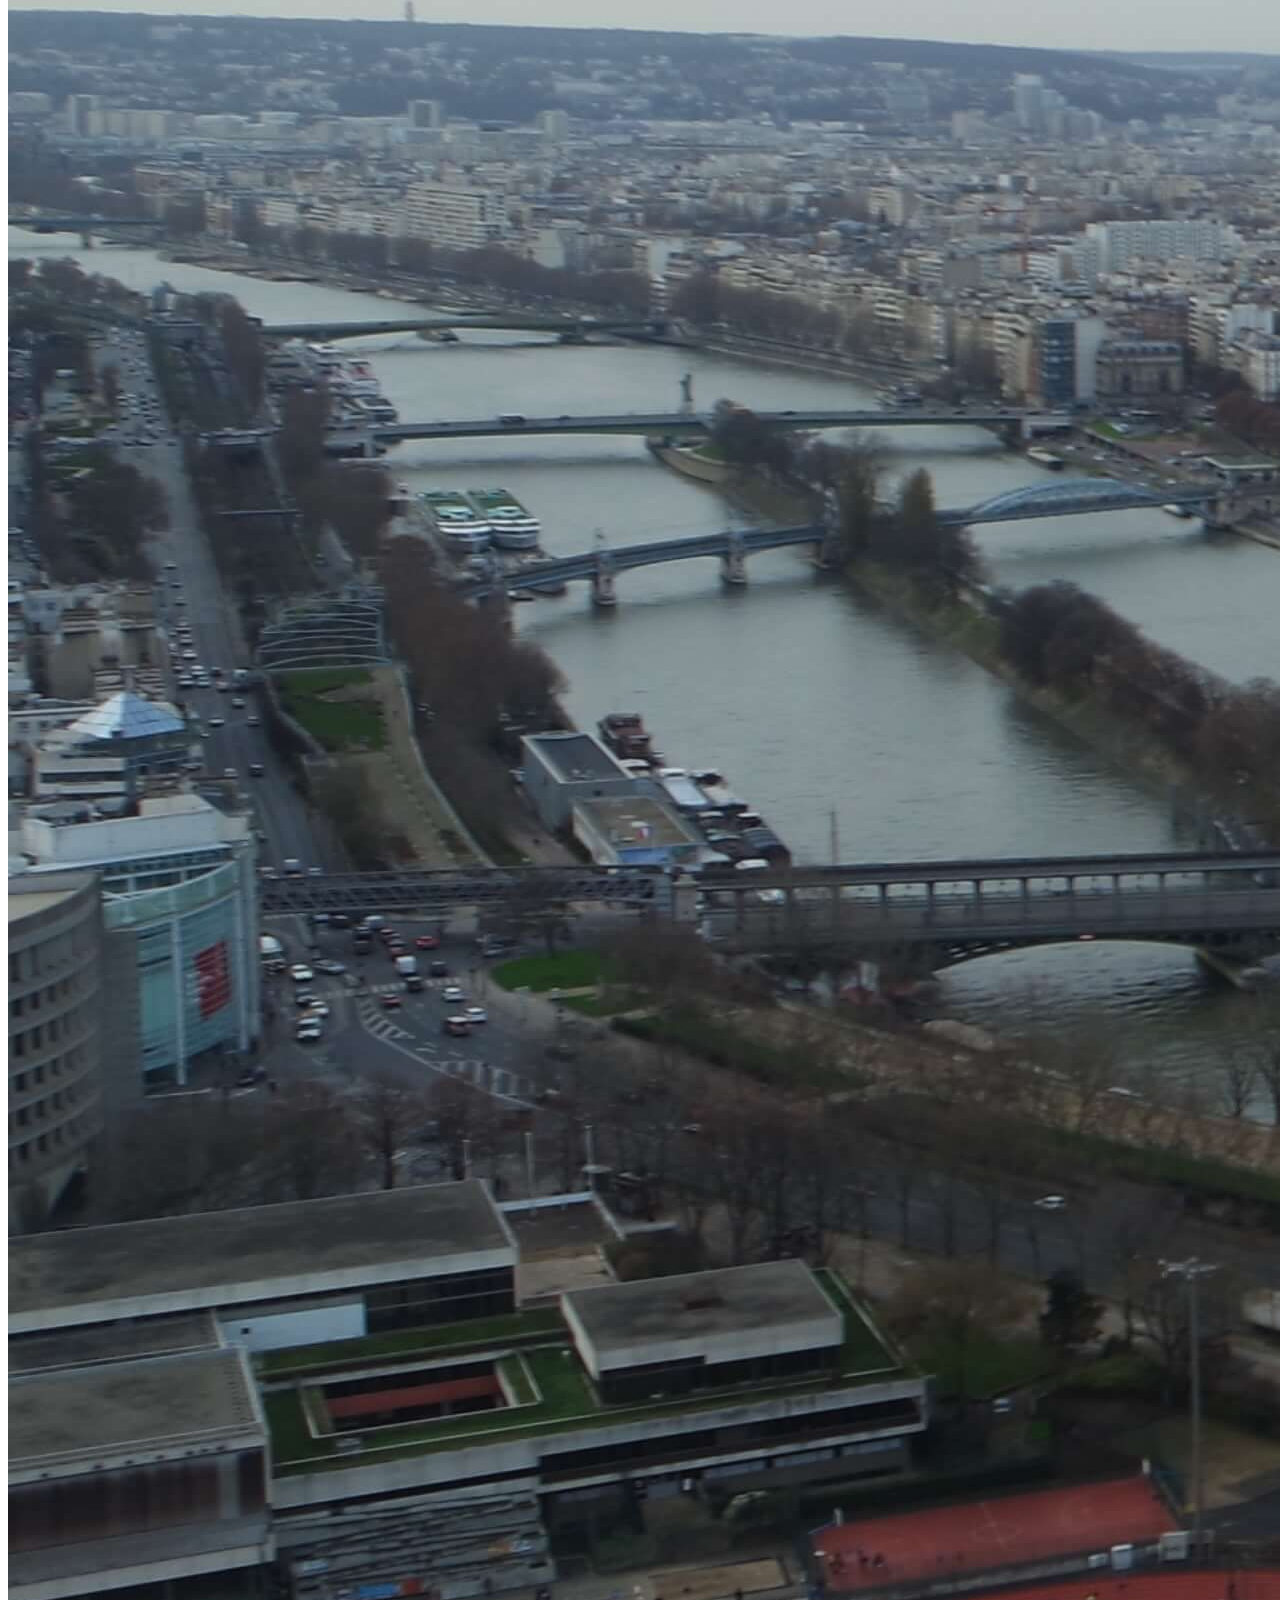
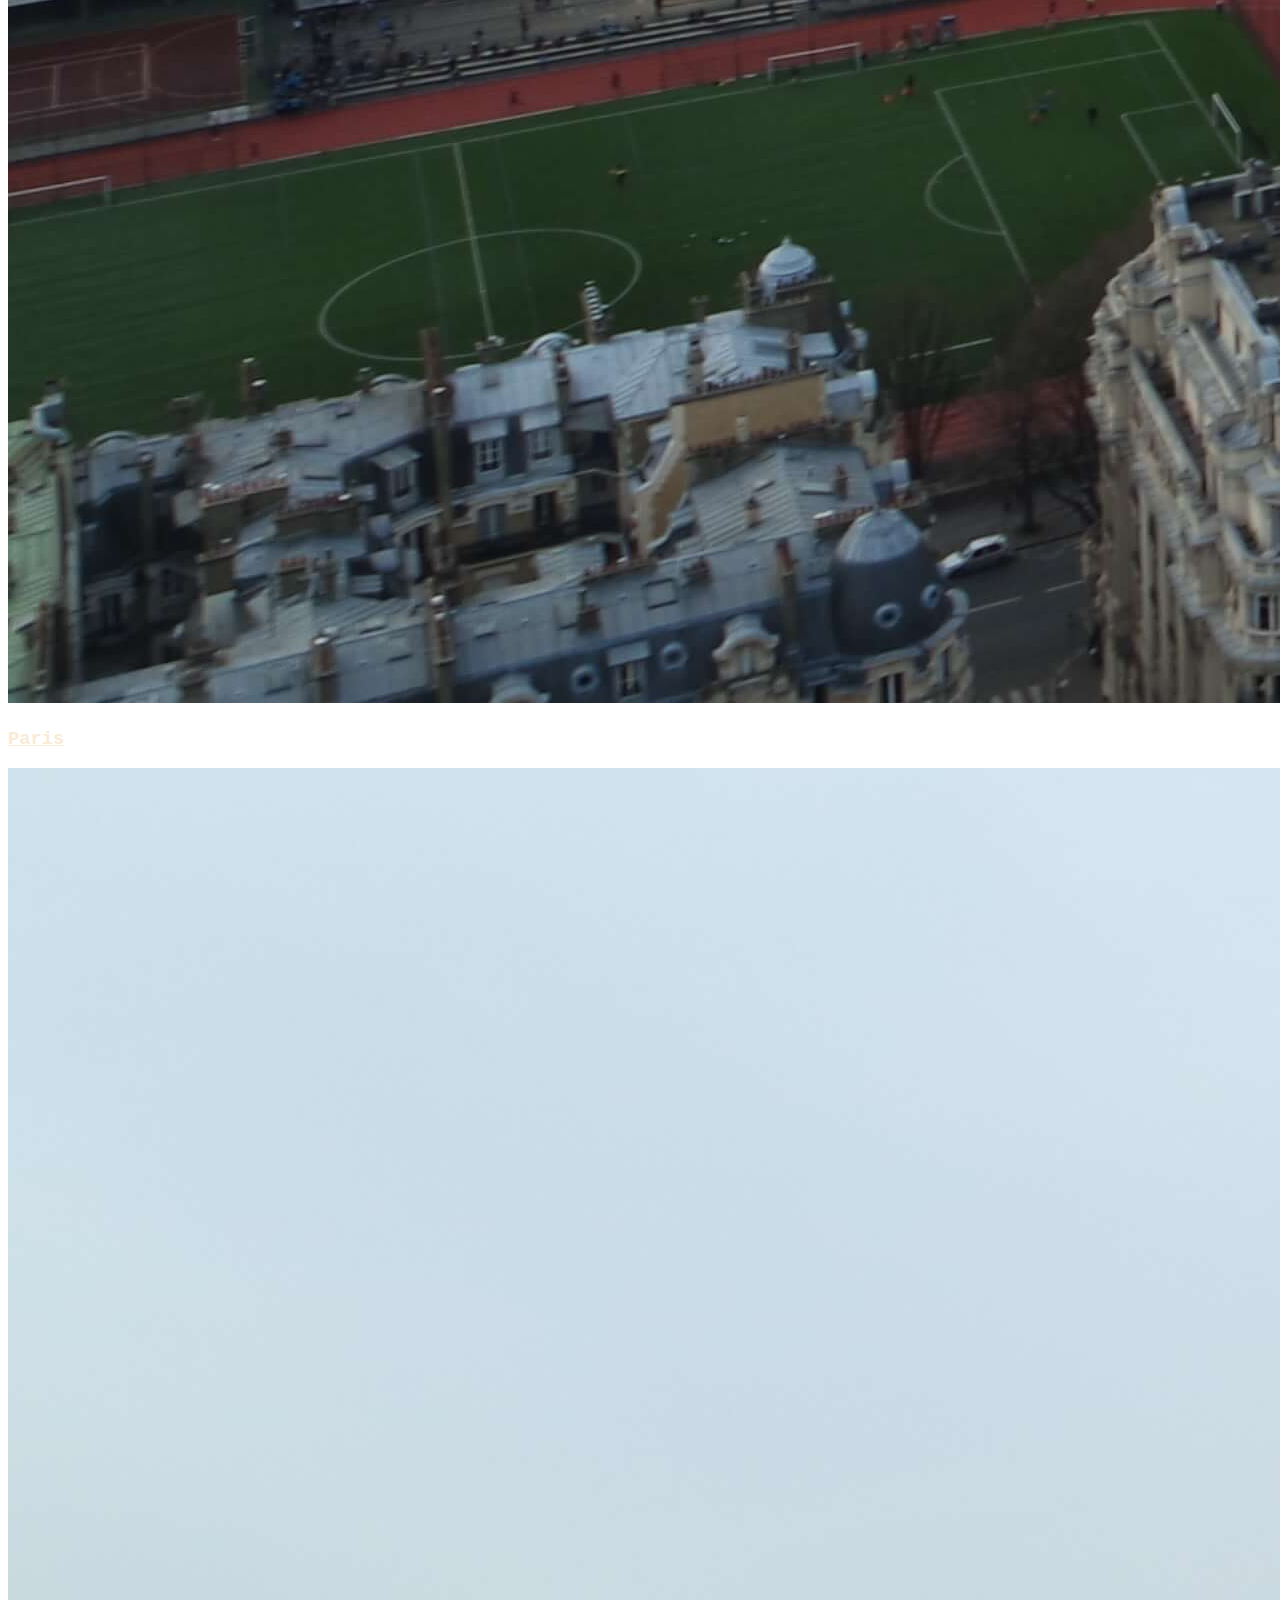
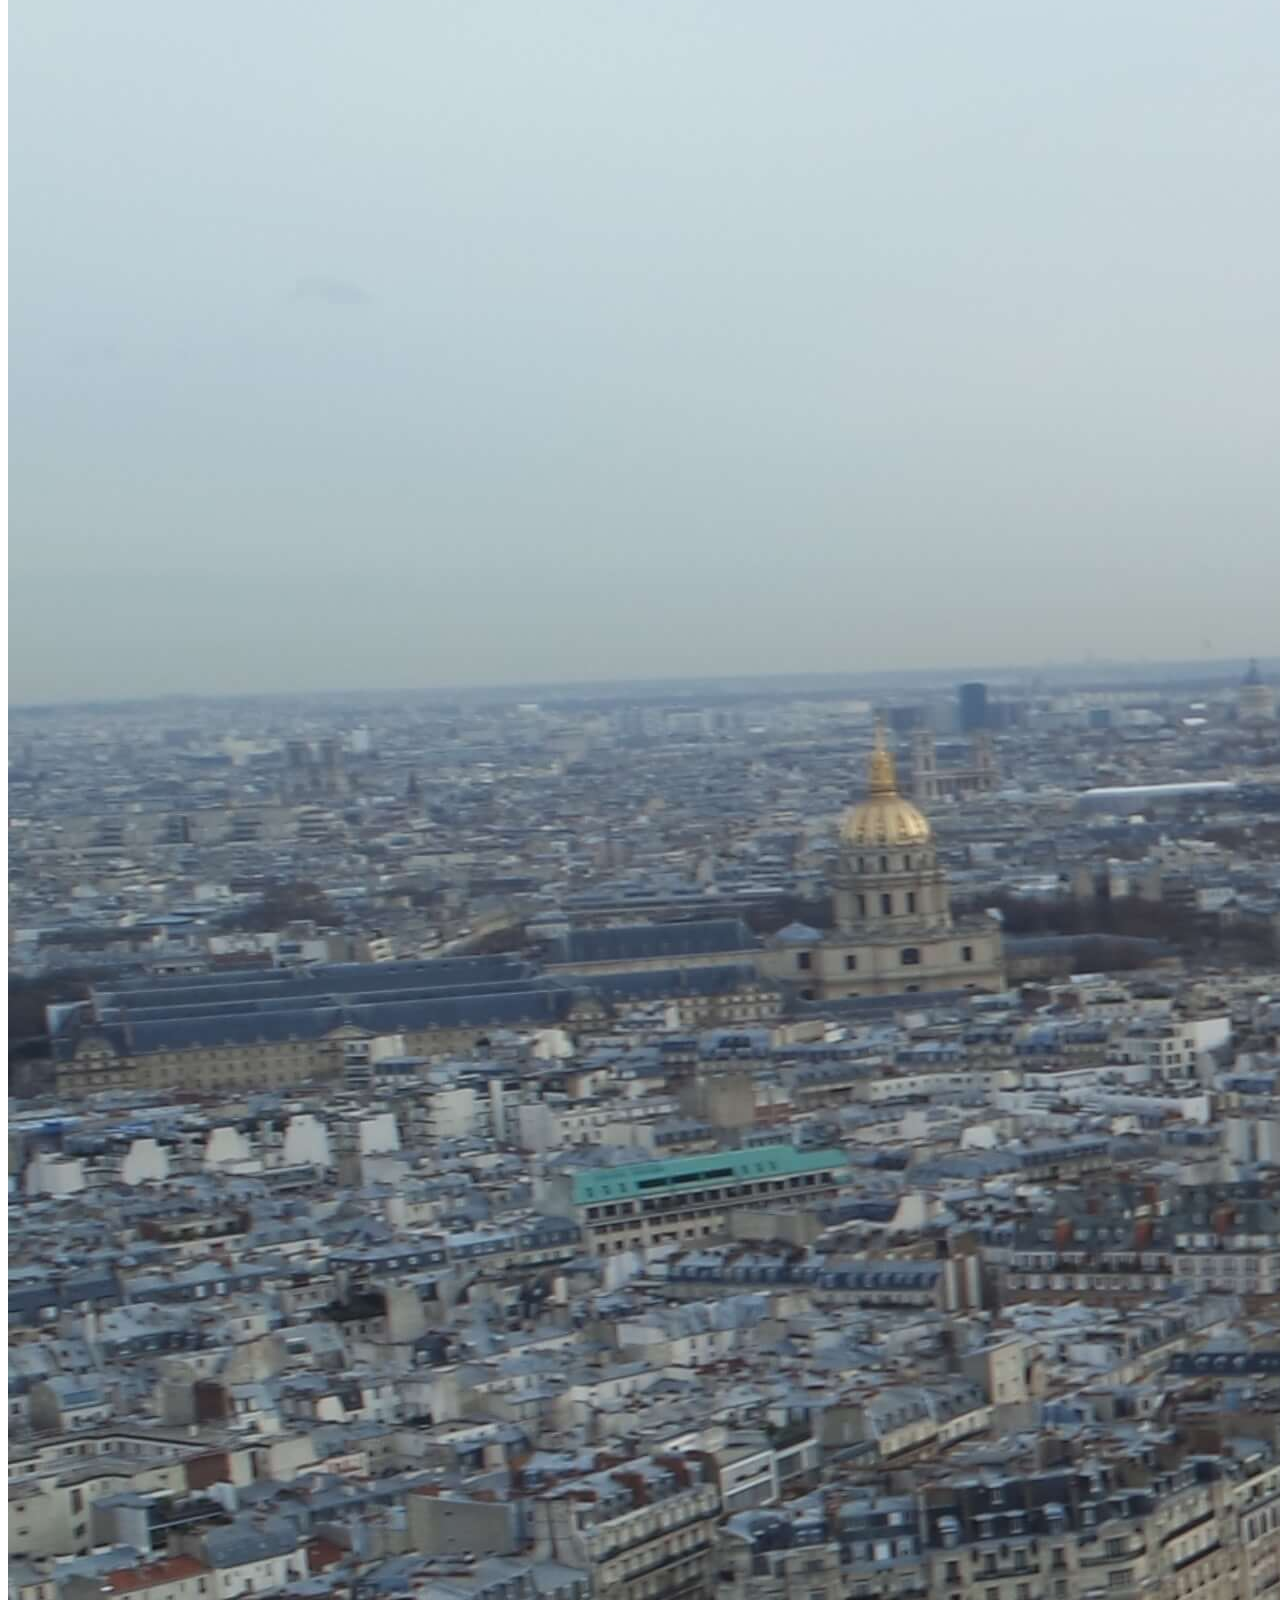
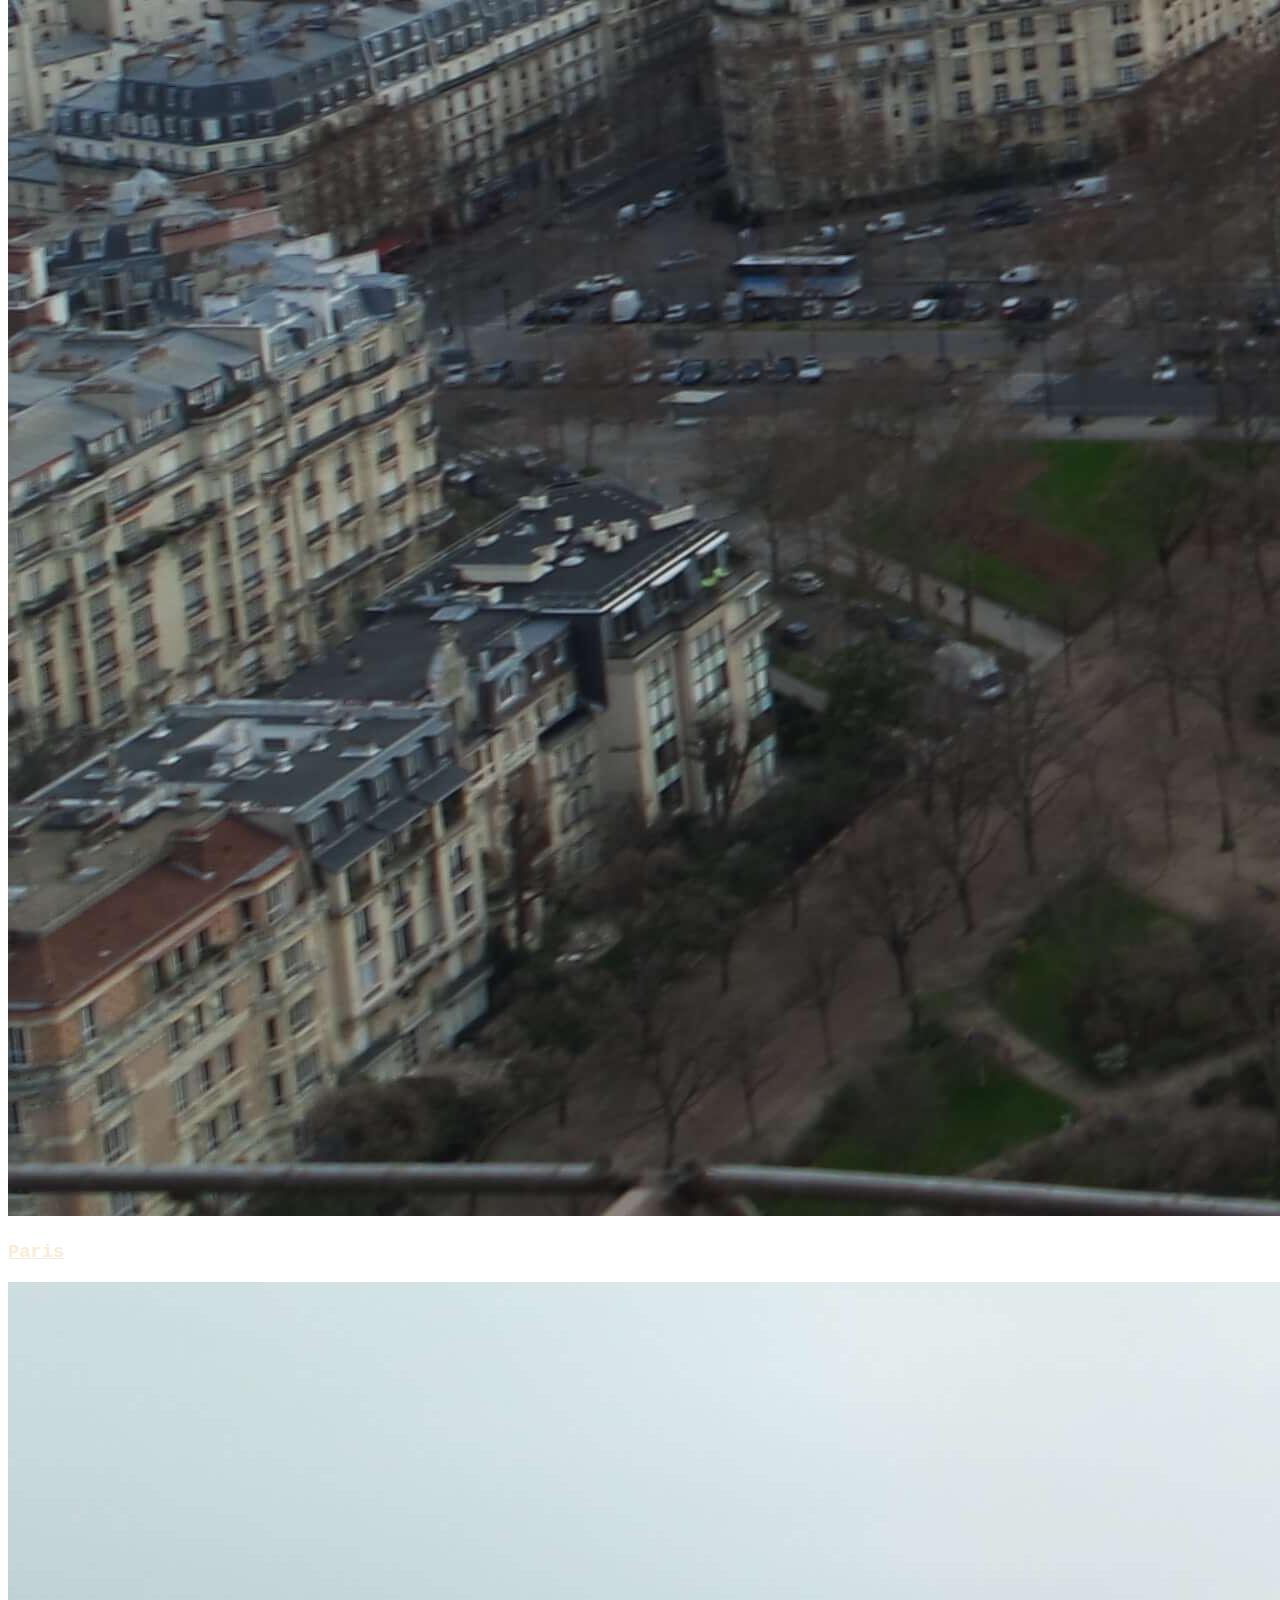
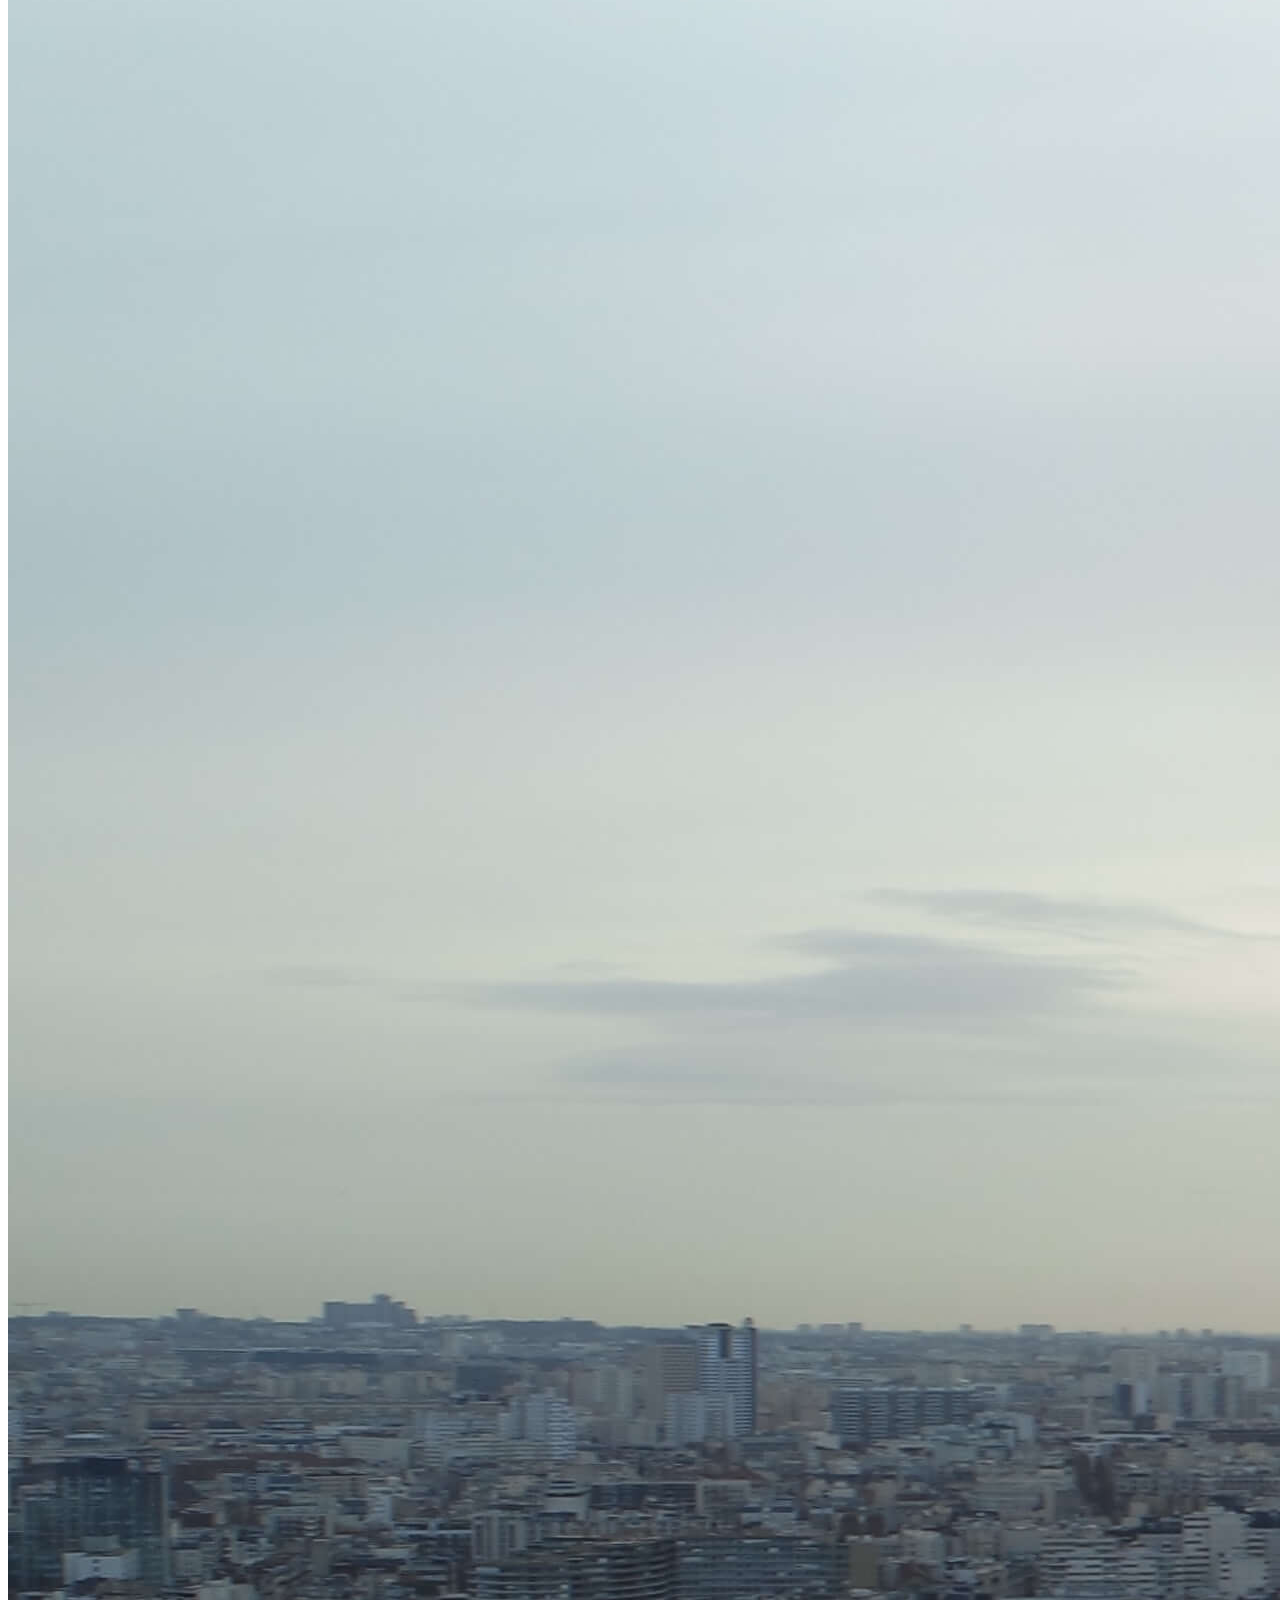
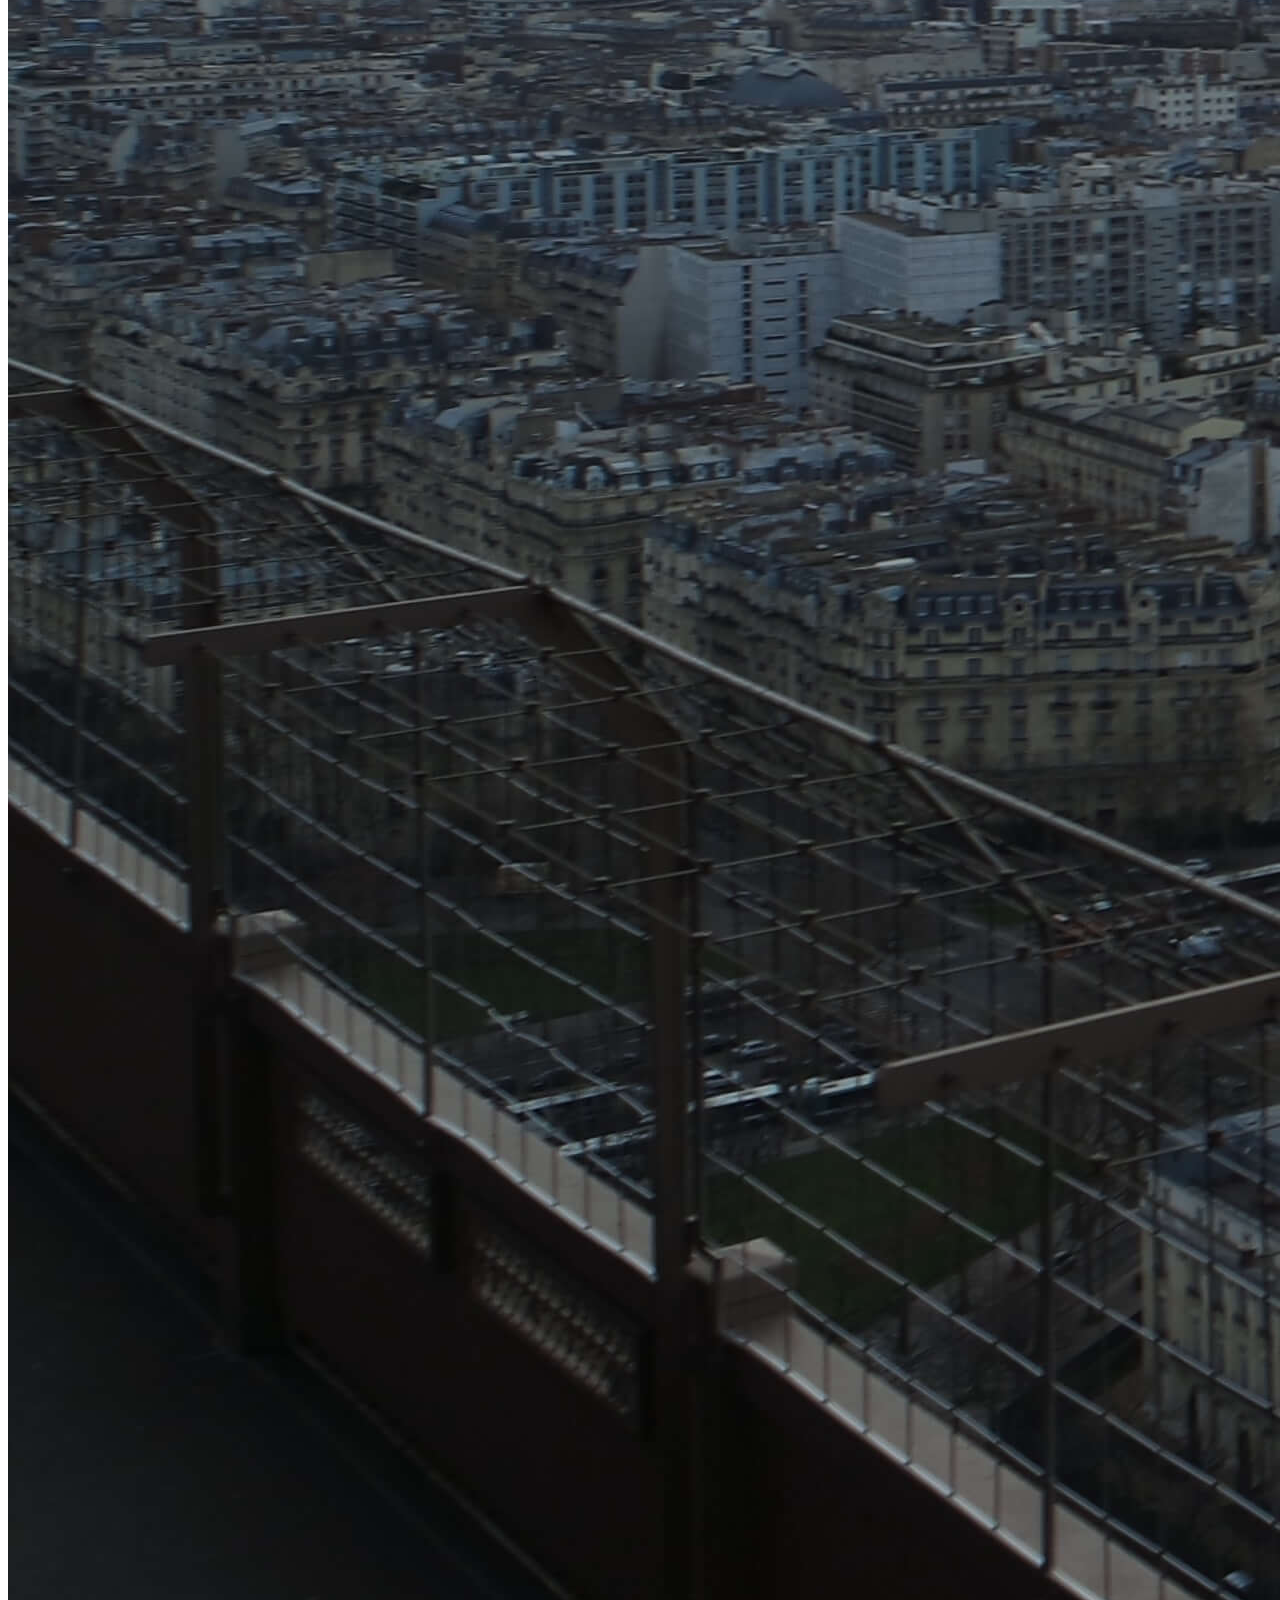
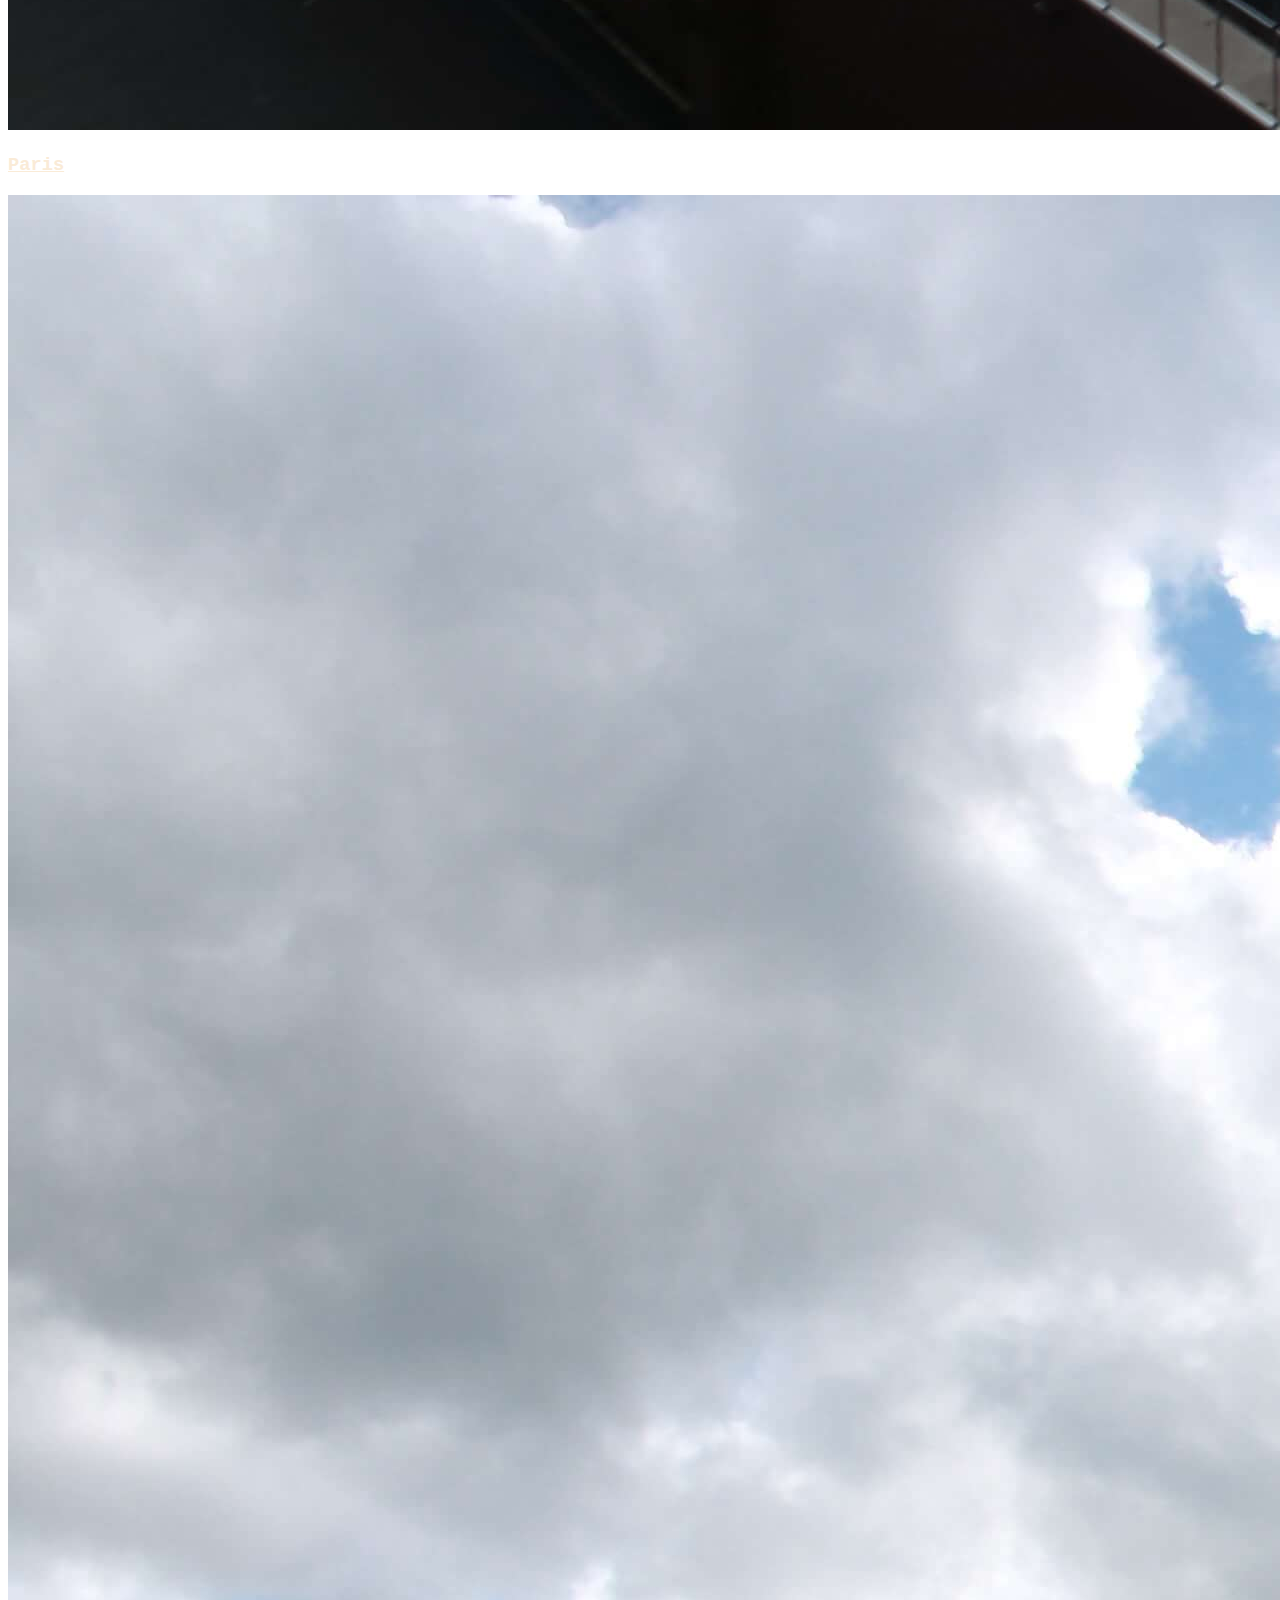
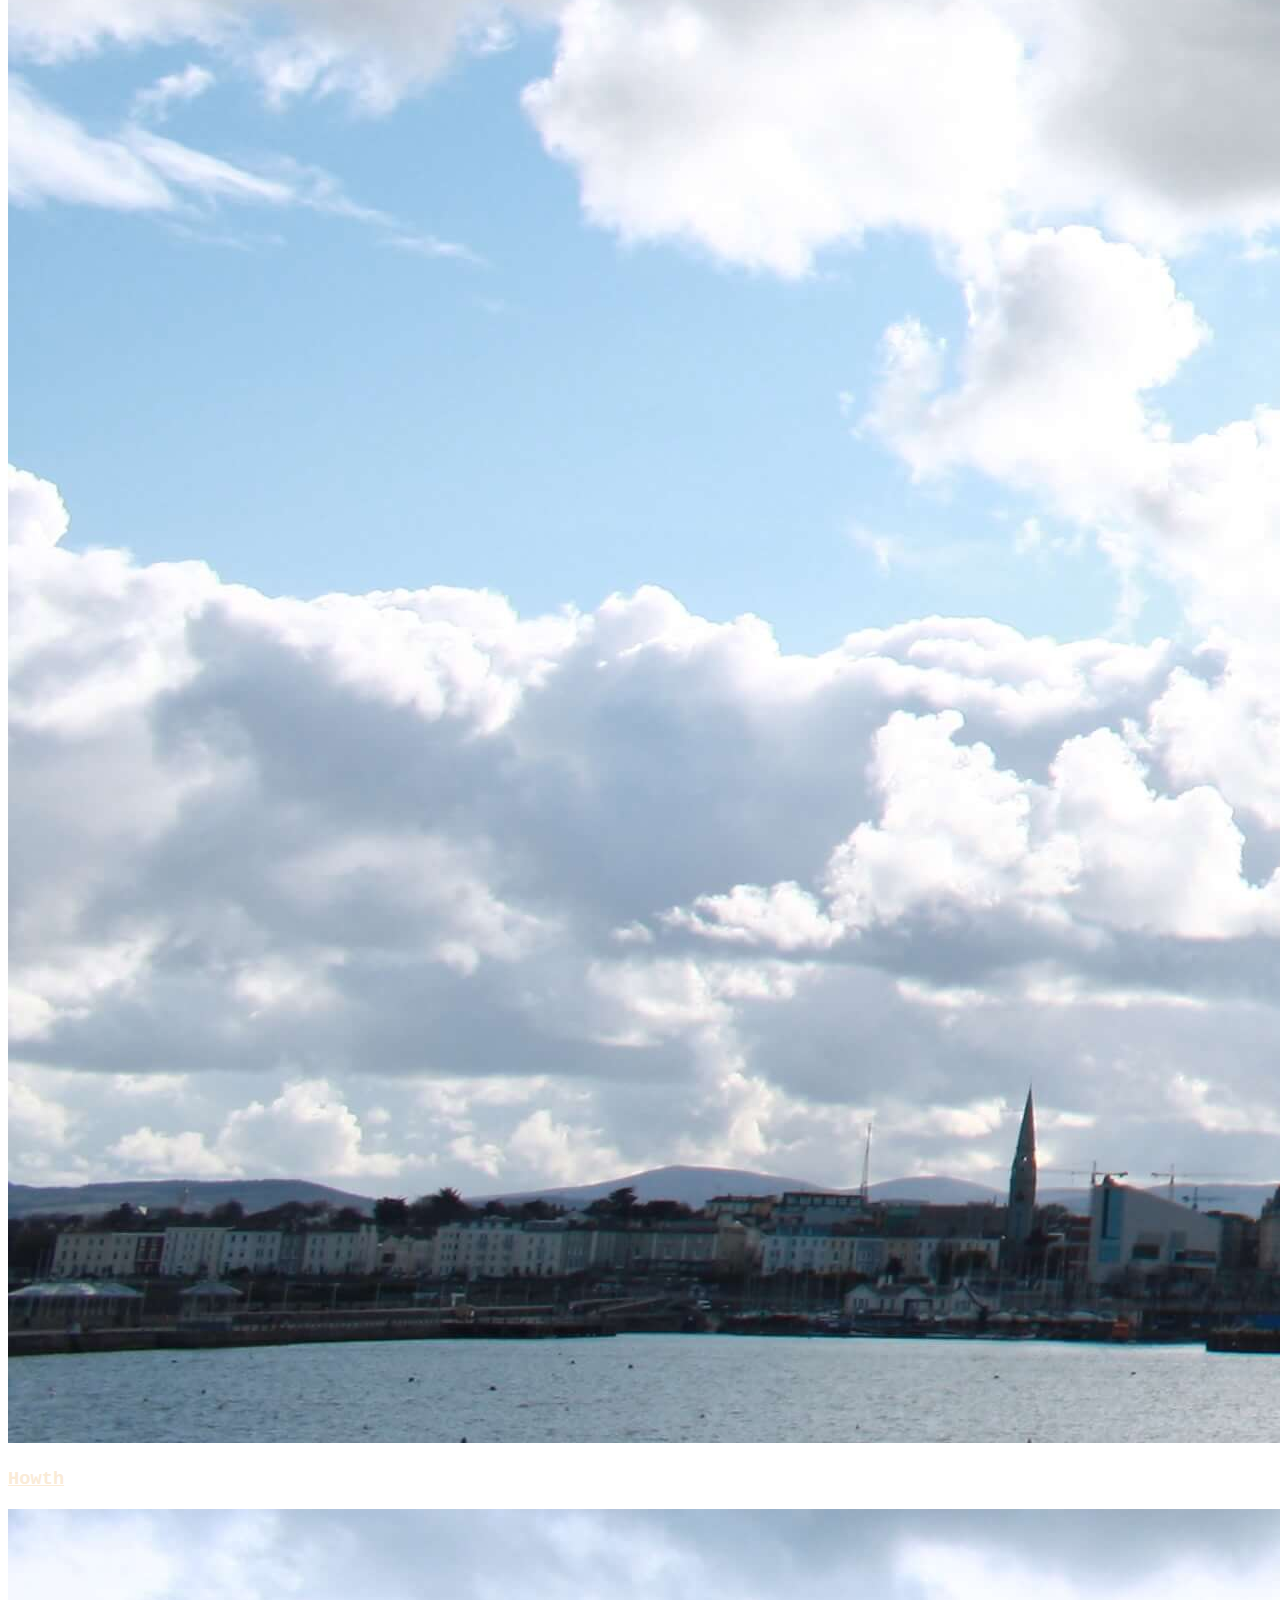
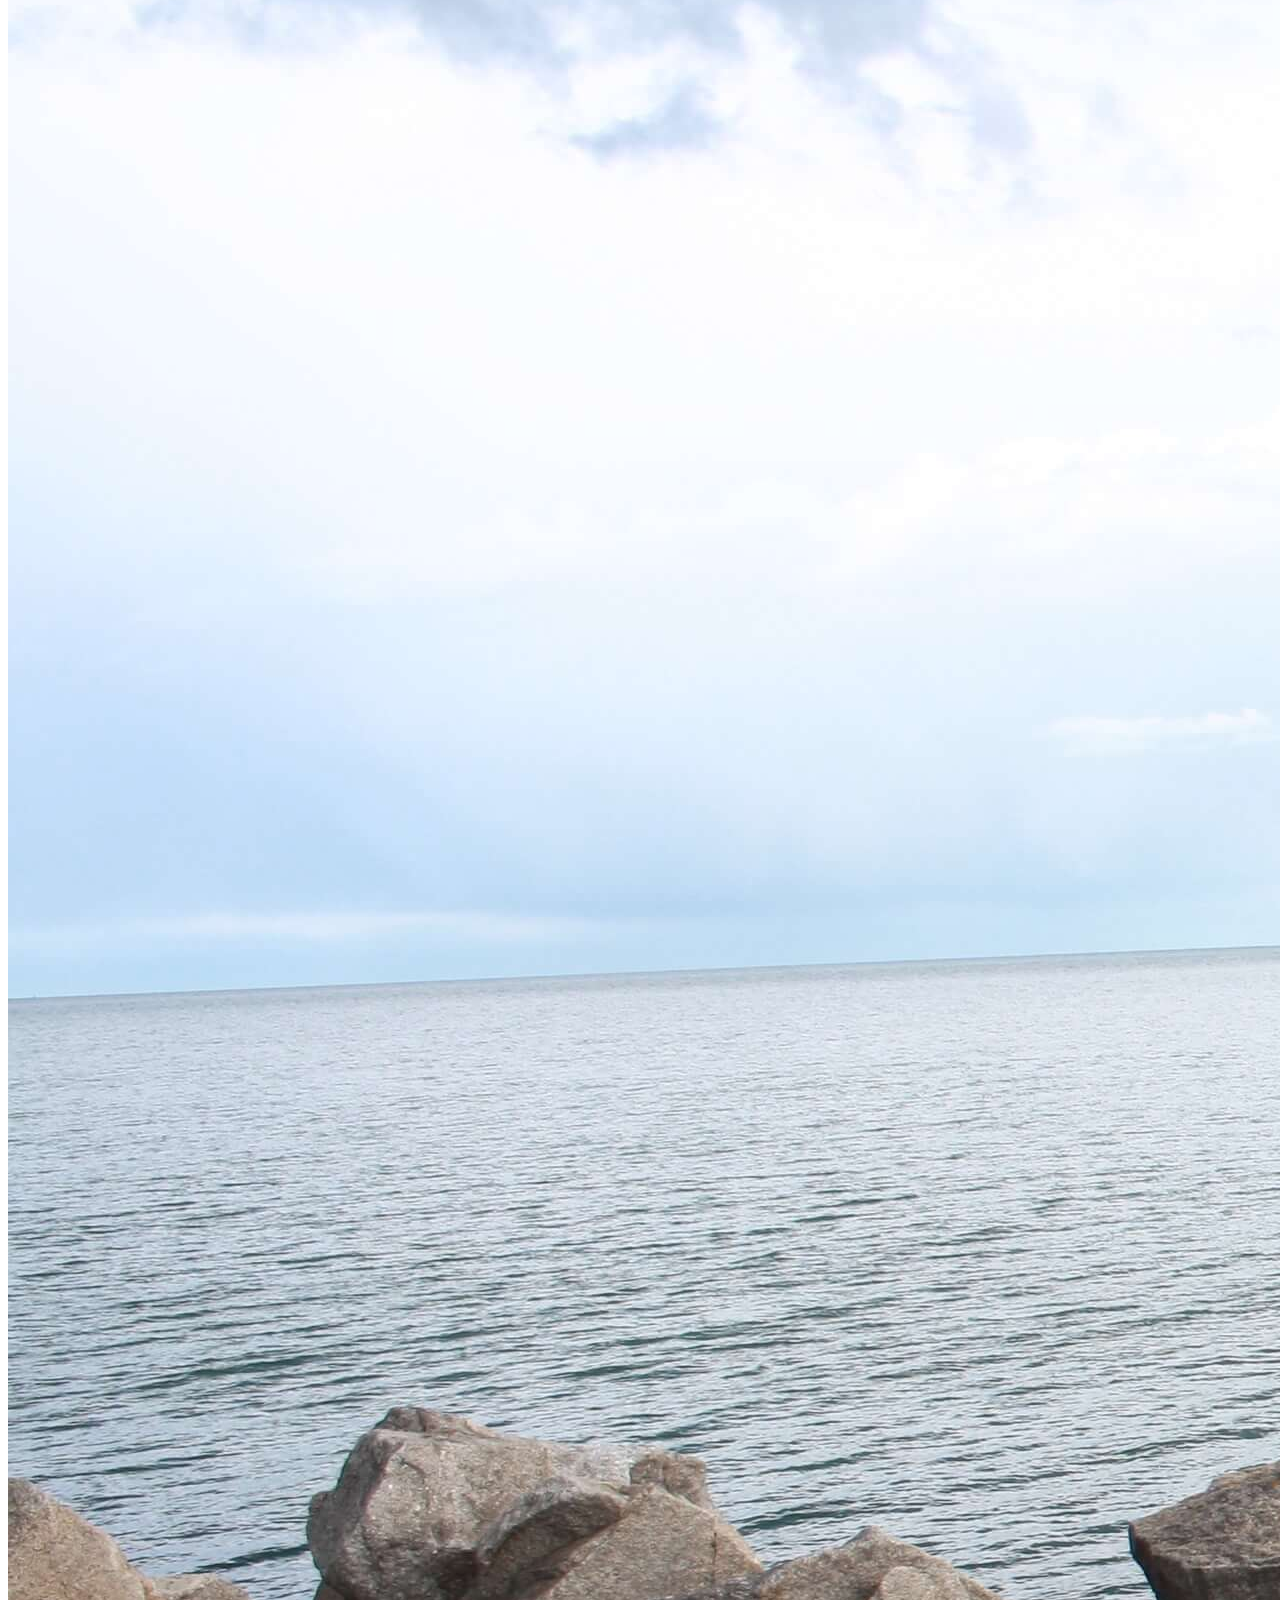
<file: photography.html>
<!DOCTYPE html>
<html>
    
    <head>
        <meta charset="utf-8">
        <title>My Portfolio</title>
        <link rel="stylesheet" href="https://maxcdn.bootstrapcdn.com/bootstrap/3.3.6/css/bootstrap.min.css" integrity="sha384-1q8mTJOASx8j1Au+a5WDVnPi2lkFfwwEAa8hDDdjZlpLegxhjVME1fgjWPGmkzs7" crossorigin="anonymous">
        <link href="css/bootstrap.css" rel="bootstrap" type="text/css">
        <link href="css/stylesheet.min.css" rel="stylesheet" type="text/css">
        
        
        
    </head>
    <body>
    <div class="container">
        
     <div class="jumbotron">
        <h1>Photography</h1> 
        <p>Rachel McCormack</p>
        </div>
        
    
    
    <nav class="navbar navbar-default">
  <div class="container-fluid">
    <div class="navbar-header">
      <a class="navbar-brand" href="#">Rachel McCormack</a>
    </div>
    <ul class="nav navbar-nav">
      <li><a href="index.html">Home</a></li>
      <li><a href="aboutme.html">About Me</a></li>
      <li><a href="media.html">Media</a></li> 
      <li><a href="photography.html">Photography</a></li>
        <li><a href="contact.html">Contact Me</a></li>
    </ul>
  </div>
</nav>
        
        
  <div class="row">
            <div class="col-md-4 portfolio-item">
                <a href="#">
                    <img class="img-responsive" src="img/paris1.jpg" alt="paris1">
                </a>
                <h3>
                    <a href="#">Paris</a>
                </h3>
            </div>
            <div class="col-md-4 portfolio-item">
                <a href="#">
                    <img class="img-responsive" src="img/paris2.jpg" alt="paris2">
                </a>
                <h3>
                    <a href="#">Paris</a>
                </h3>
                
            </div>
            <div class="col-md-4 portfolio-item">
                <a href="#">
                    <img class="img-responsive" src="img/paris3.jpg" alt="paris3">
                </a>
                <h3>
                    <a href="#">Paris</a>
                </h3>
                
            </div>
        </div>
        <!-- /.row -->

        <!-- Projects Row -->
        <div class="row">
            <div class="col-md-4 portfolio-item">
                <a href="#">
                    <img class="img-responsive" src="img/sky.jpg" alt="sky">
                </a>
                <h3>
                    <a href="#">Howth</a>
                </h3>
            
            </div>
            <div class="col-md-4 portfolio-item">
                <a href="#">
                    <img class="img-responsive" src="img/rocks.jpg" alt="rocks">
                </a>
                <h3>
                    <a href="#">Howth</a>
                </h3>
            
            </div>
            <div class="col-md-4 portfolio-item">
                <a href="#">
                    <img class="img-responsive" src="img/shore.jpg" alt="shore">
                </a>
                <h3>
                    <a href="#">Howth</a>
                </h3>
                
            </div>
        </div>

        <!-- Projects Row -->
        <div class="row">
            <div class="col-md-4 portfolio-item">
                <a href="#">
                    <img class="img-responsive" src="img/clodagh.jpg" alt="clodagh">
                </a>
                <h3>
                    <a href="#">Dun Laoghaire</a>
                </h3>
              
            </div>
            <div class="col-md-4 portfolio-item">
                <a href="#">
                    <img class="img-responsive" src="img/coverpic.jpg" alt="coverpic">
                </a>
                <h3>
                    <a href="#">Dun Laoghaire</a>
                </h3>
                
            </div>
            <div class="col-md-4 portfolio-item">
                <a href="#">
                    <img class="img-responsive" src="img/rocks.jpg" alt="rocks">
                </a>
                <h3>
                    <a href="#">Bray</a>
                </h3>
                
            </div>
        </div> 
        <br>
<br>
<br>
<br>

<footer class="footer">
      <div class="container">
        <p class="text-muted">Copyright 2016 | Rachel McCormack</p>
      </div>
    </footer>   
       
</div>
    <script src="https://maxcdn.bootstrapcdn.com/bootstrap/3.3.6/js/bootstrap.min.js" integrity="sha384-0mSbJDEHialfmuBBQP6A4Qrprq5OVfW37PRR3j5ELqxss1yVqOtnepnHVP9aJ7xS" crossorigin="anonymous"></script><script type="text/javascript" src="js/jquery-2.2.3.min.js"></script>
    <script type="text/javascript" src="js/bootstrap.min.js"></script>
    </body>
</html>
</file>
<file: css/stylesheet.min.css>
.jumbotron{margin-top:10px;background-color:antiquewhite;color: cadetblue;}.navbar {margin-top: 10px;color:antiquewhite;background-color: cadetblue;}.footer{margin-bottom: 10px;background-color: cadetblue;color:antiquewhite;}.text-muted{color:antiquewhite;}ul{color:antiquewhite;}p{font-family: Courier New;}.btn btn-primary{background-color:cadetblue;}li{color: antiquewhite;font-family: Courier New;}a {color:antiquewhite;font-family: Courier New;}h1{font-family:Courier New;}h2 {font-family: Courier New;}
</file>
